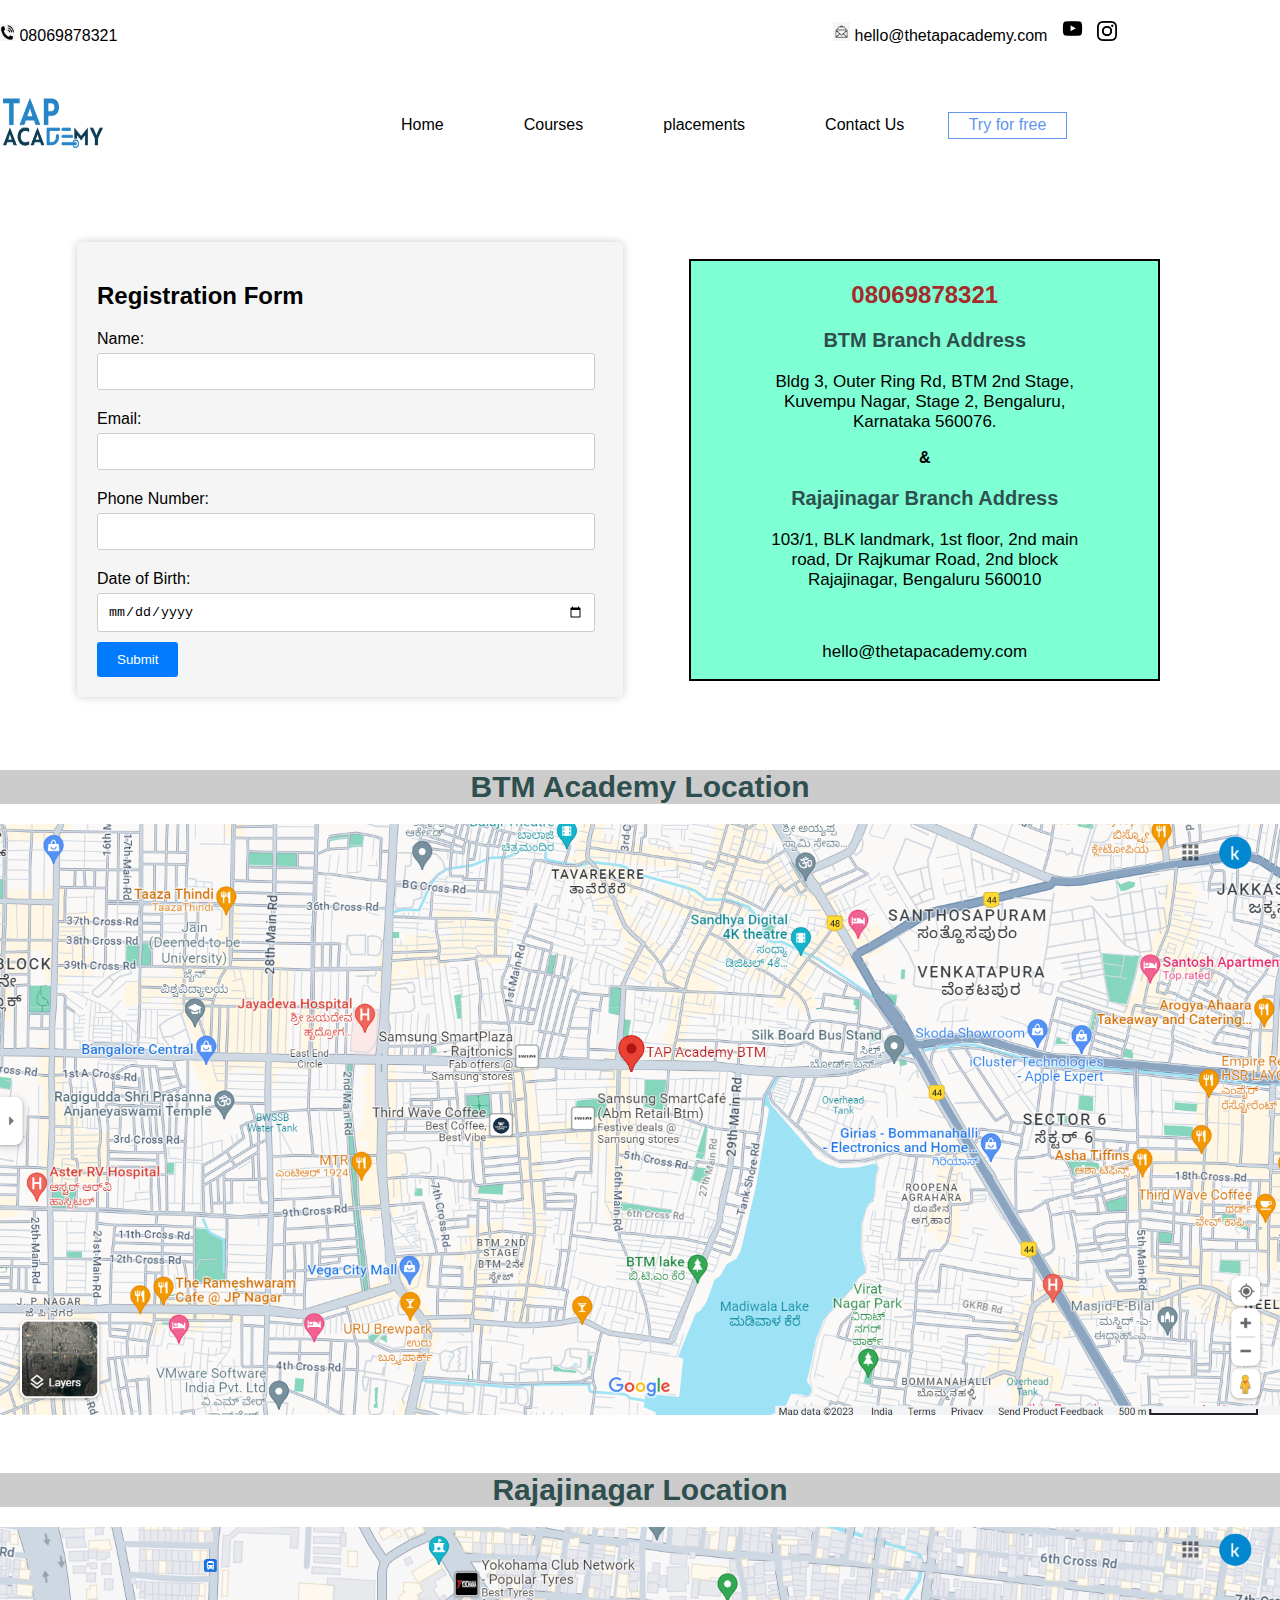
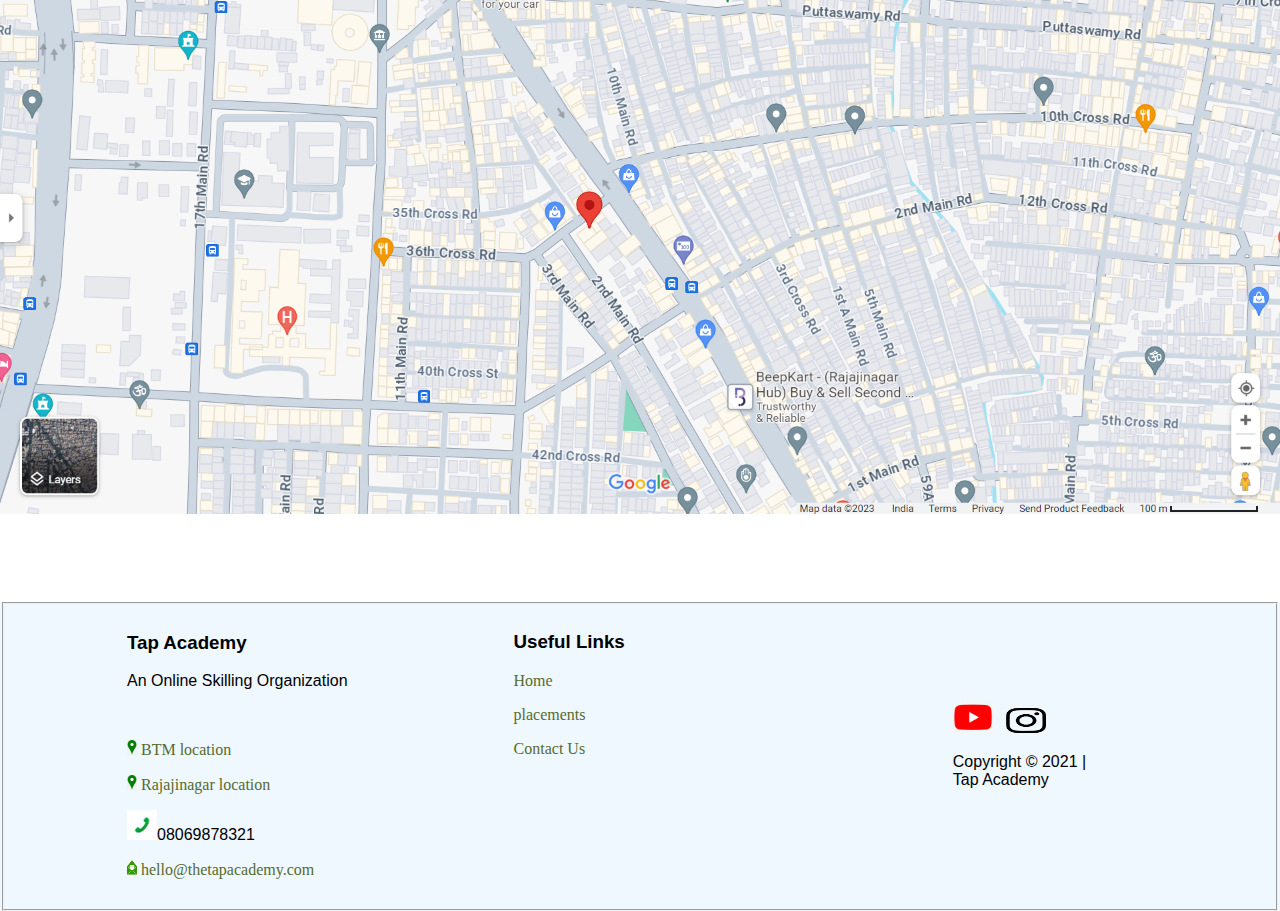
<file: contact.html>
<!DOCTYPE html>
<html lang="en">
<head>
    <meta charset="UTF-8">
    <meta name="viewport" content="width=device-width, initial-scale=1.0">
    <title>Contact Us</title>
    <link rel="stylesheet" href="external3.css">
    <link rel="icon" href="taplogo.jpeg">

    <style>
        /* Basic CSS styling for the form */
        body {
            font-family: Arial, sans-serif;
        }

        .container {
            max-width: 500%;
            margin: 0 auto;
            margin-left: 20px;
            width: 150%;
            padding: 20px;
            padding-right: 50px;
            background-color: #f5f5f5;
            border-radius: 5px;
            box-shadow: 0 0 10px rgba(0, 0, 0, 0.2);
        }

        label {
            display: block;
            margin-top: 10px;
        }

        input[type="text"],
        input[type="email"],
        input[type="tel"],
        input[type="date"] {
            width: 100%;
            padding: 10px;
            margin-top: 5px;
            margin-bottom: 10px;
            border: 1px solid #ccc;
            border-radius: 3px;
        }

        input[type="submit"] {
            background-color: #007BFF;
            color: #fff;
            padding: 10px 20px;
            border: none;
            border-radius: 3px;
            cursor: pointer;
        }

        input[type="submit"]:hover {
            background-color: #0056b3;
        }
    </style>
</head>
<body>
    <header>
        <p id="one"> <img src="phonelogo.jpg" alt="call:" height="17px" width="15px"> </img>
            08069878321
            &nbsp; &nbsp; &nbsp; &nbsp; &nbsp; &nbsp; &nbsp; &nbsp; &nbsp; &nbsp; &nbsp; &nbsp; &nbsp; &nbsp;
            &nbsp; &nbsp; &nbsp; &nbsp; &nbsp; &nbsp; &nbsp; &nbsp; &nbsp; &nbsp; &nbsp; &nbsp; &nbsp; &nbsp;
            &nbsp; &nbsp; &nbsp; &nbsp; &nbsp; &nbsp; &nbsp; &nbsp; &nbsp; &nbsp; &nbsp; &nbsp; &nbsp; &nbsp;
            &nbsp; &nbsp; &nbsp; &nbsp; &nbsp; &nbsp; &nbsp; &nbsp; &nbsp; &nbsp; &nbsp; &nbsp; &nbsp; &nbsp;
            &nbsp; &nbsp; &nbsp; &nbsp; &nbsp; &nbsp; &nbsp; &nbsp; &nbsp; &nbsp; &nbsp; &nbsp; &nbsp; &nbsp;
            &nbsp; &nbsp; &nbsp; &nbsp; &nbsp; &nbsp; &nbsp; &nbsp; &nbsp; &nbsp;
             <img src="mailicon.webp" alt="email:" height="19px" width="17px"></img>
             hello@thetapacademy.com &nbsp;
             <a href="https://www.youtube.com/@TAPACADEMY" target="_blank">
                <img src="ytlogoicon.png" alt="" height="25px" width="23px"></img></a> &nbsp;
                <a href="https://www.instagram.com/tapacademy.online/?utm_source=ig_web_button_share_sheet&igshid=ZDNlZDc0MzIxNw==" target="_blank">
                    <img src="logo-instagram.png" alt="" height="20px" width="20px"></img></a>
        
        </p>
    </header>
    <p>&nbsp;</p>
    <table>
        <tr>
            <td> <img src="the-tap-academy-logo-01.png" alt="" height="50px" width="100px">
            </td>
            <td width="250"></td>

            <td>
                <nav class="dropdownmenu">
        
       
            <ul>
                <li><a href="index.html">Home</a></li>
                <li><a href="#">Courses</a>
                    <ul id="submenu">
                                                  
                        <li><a href="fullstack.html">Full Stack Development</a></li>                                
                        <li><a href="dsa.html">Data Structures and Algorithms</a></li>
                    </ul>
                </li>        
                    <li><a href="placements.html">placements</a></li>
                    <li><a href="contact.html">Contact Us</a></li>
            </ul>

    </nav>
    
            </td>
            <td>
                <a style="text-decoration: none;
                height: 0.1%;
                width: 70px;
                font-family:'Franklin Gothic Medium', 'Arial Narrow', Arial, sans-serif;
                " 
                id="two" href="registration.html">&nbsp;Try for free&nbsp;</a>
            </td>
        </tr>

    </table>
    <p>&nbsp;</p>
    <p>&nbsp;</p>
    <table>
        <tr>
            <td width="50"></td>
            <td>
                 <div class="container" >
        <h2>Registration Form</h2>
        <form action="#" method="post">
            <label for="name">Name:</label>
            <input type="text" id="name" name="name" required>

            <label for="email">Email:</label>
            <input type="email" id="email" name="email" required>

            <label for="phone">Phone Number:</label>
            <input type="tel" id="phone" name="phone" required>

            <label for="dob">Date of Birth:</label>
            <input type="date" id="dob" name="dob" required>

            <input type="submit" value="Submit">
        </form>
    </div>
    <p>&nbsp;</p>
            </td>
            <td>
                <div style="border: 2px solid ; width: 150%; text-align: center;margin-left: 100%; background-color: aquamarine;">
        <h2 style="font-family: 'Lucida Sans', 'Lucida Sans Regular', 'Lucida Grande', 'Lucida Sans Unicode', Geneva, Verdana, sans-serif;
        color:brown;">
            <b> 08069878321</b>
            </h2>
             <h3 style="font-family: Arial, Helvetica, sans-serif;
             color: darkslategray; font-size: 20px;">
            <b>BTM Branch Address</b>
            </h3>
            <p class="one">
                Bldg 3, Outer Ring Rd, BTM 2nd Stage, <br> Kuvempu Nagar, Stage 2, Bengaluru, <br> Karnataka 560076.                
            </p>
            <p > <b>&</b></p>
            <h3 style="font-family: Arial, Helvetica, sans-serif;
            color: darkslategray; font-size: 20px;"><b>Rajajinagar Branch Address</b></h3>
            <p class="one">103/1, BLK landmark, 1st floor, 2nd main <br> road, Dr Rajkumar Road, 2nd block <br> Rajajinagar, Bengaluru 560010</p>
            <p>&nbsp;</p>
            <p class="one">hello@thetapacademy.com</p>
                    

    </div>
    <p>&nbsp;</p>
            </td>
        </tr>
    </table>
   
    
    <div> 
        <h1 style="font-family: Arial, Helvetica, sans-serif;
        color: darkslategray; font-size: 30px;text-align: center ;background-color: #ccc;">BTM Academy Location</h1>
        <p>
            <a href="https://maps.app.goo.gl/3NQNSCd9TTunp6Uf8" target="_blank">
                <img src="2023-10-24.png" alt="Location" height="50%" width="100%"></a>
        </p>
        <p>&nbsp;</p>
       <h1 style="font-family: Arial, Helvetica, sans-serif;
        color: darkslategray; font-size: 30px; text-align: center; background-color: #ccc;">Rajajinagar Location</h1>
        <p>
            <a href="https://maps.app.goo.gl/HsqwvgzCGcMjZY477" target="_blank">
                <img src="2023-10-24 (1).png" alt="Location" height="50%" width="100%"></a>
        </p>
        
    </div>
    <p>&nbsp;</p>
<p>&nbsp;</p>
<footer>
    <fieldset>
        <table>
            <tr>
                <td width="50px"></td>
                <td width="50px"></td>
                <td>
                    
                    <h3>Tap Academy</h3>
                    <p>An Online Skilling Organization </p>
                    <p>&nbsp;
                    </p>
                    
                    <p>
                        <a href="https://maps.app.goo.gl/3NQNSCd9TTunp6Uf8" target="_blank">
                            <img src="locationlogo.png" alt="" height="15px" width="10px">&nbsp;BTM location</a>
                    </p>
                    <p>
                        <a href="https://maps.app.goo.gl/HsqwvgzCGcMjZY477" target="_blank">
                            <img src="locationlogo.png" alt="" height="15px" width="10px">&nbsp;Rajajinagar location</a>
                    </p>
                    <p>
                        
                        <img src="phone_logo.avif" alt="" height="30px" width="30px">08069878321
                    </p>
                    <p>
                        <a href="https://www.gmail.com/" target="_blank">
                            <img src="maillogo.png" alt="" height="15px" width="10px">&nbsp;hello@thetapacademy.com </a>
                    </p>
                    
                </td>
                <td width="50px"></td>
                <td width="50px"></td>
                <td width="50px"></td>
                <td>
            
                        <h3>Useful Links</h3>
                    
                    <p>
                        <a href="index.html">Home</a>
                    </p>
                    <p>
                        <a href="placements.html">placements</a>
                    </p>
                    <p>
                        <a href="contact.html">Contact Us</a>
                    </p>
                    <p>
                        &nbsp;
                    </p>
                    <p>
                        &nbsp;<br>
                        &nbsp;
                        &nbsp;<br>
                        &nbsp; &nbsp;<br>
                        &nbsp;
                    </p>
                </td>
                <td width="50px"></td>
                <td width="50px"></td>
                <td width="50px"></td>
                <td width="50px"></td>
                <td width="50px"></td>
                <td width="50px"></td>
                <td>
                    <a href="https://www.youtube.com/@TAPACADEMY" target="_blank"><img src="ytlogo.png" alt="" height="30px" width="40px"></a>&nbsp;&nbsp;
                    <a href="https://www.instagram.com/tapacademy.online/?utm_source=ig_web_button_share_sheet&igshid=ZDNlZDc0MzIxNw==" target="_blank" target="_blank"><img src="instalogo.png" alt="" height="25px" width="40px"></a>
                    <p>Copyright © 2021 |<br> Tap Academy</p>
                </td>
                
            </tr>
        </table>
    </fieldset>
</footer>

</body>
</html>
</file>
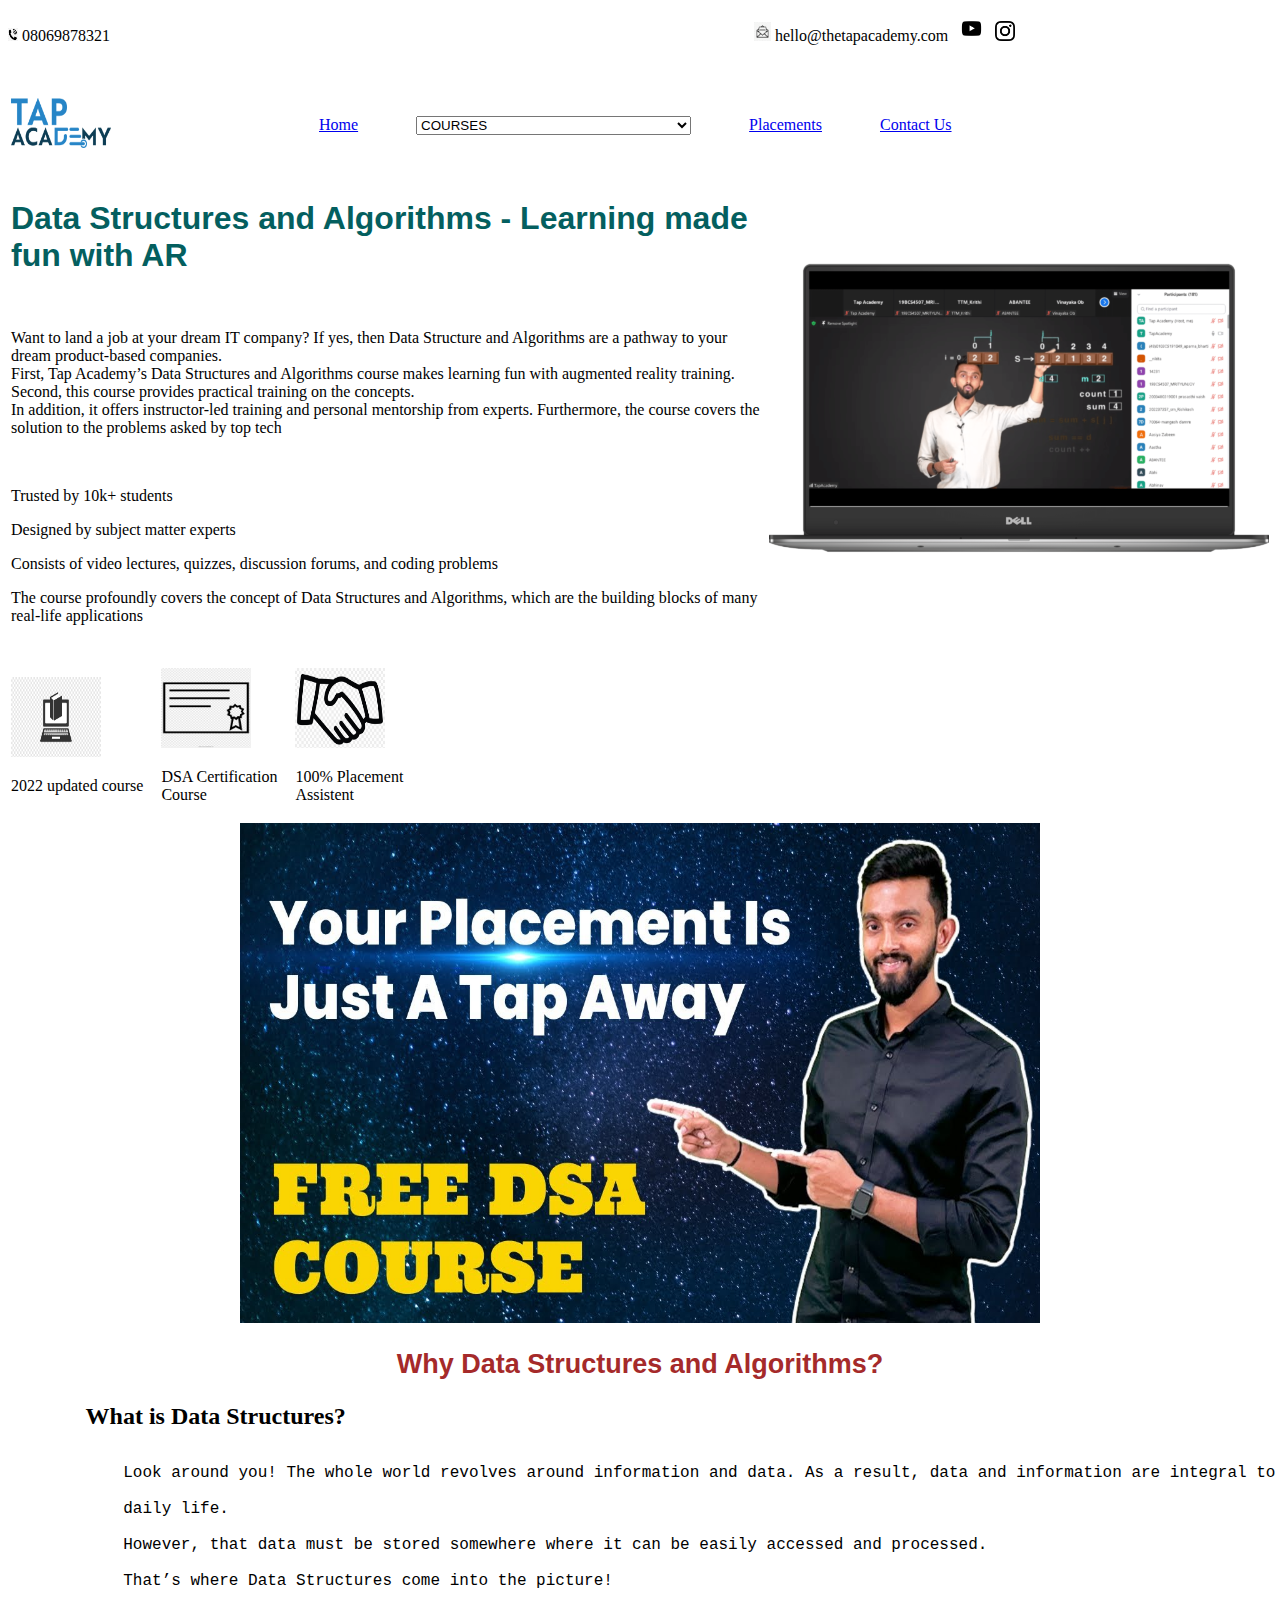
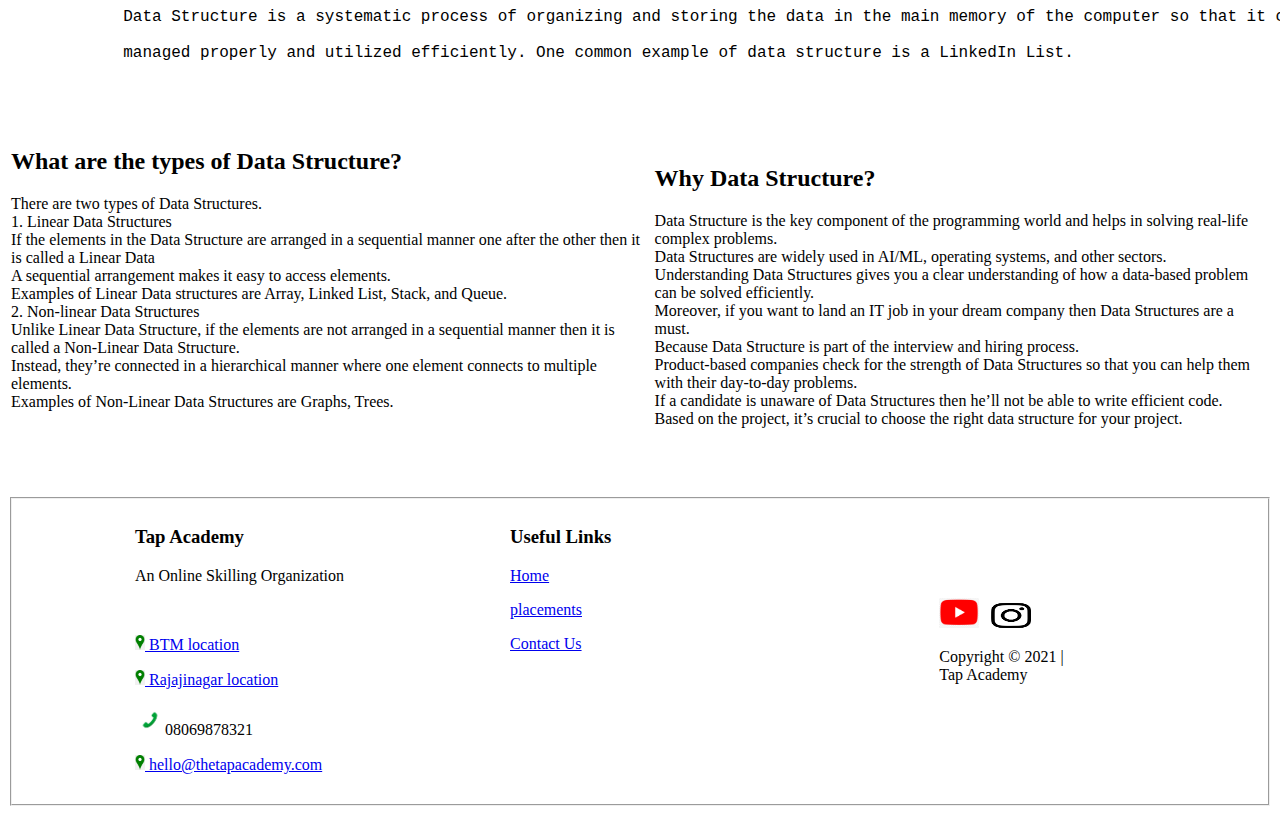
<file: datastructures.html>
<!DOCTYPE html>
<html lang="en">
<head>
    <meta charset="UTF-8">
    <meta name="viewport" content="width=device-width, initial-scale=1.0">
    <title>Data Structures and Algorithms</title>
    <link rel="icon" href="taplogo.jpeg">
</head>
<body>
    <font face="cursive" size="3px">

    
        <p> 
            <img src="phonelogo.jpg" alt="call:" height="13px" width="10px"> </img>
            08069878321
            &nbsp; &nbsp; &nbsp; &nbsp; &nbsp; &nbsp; &nbsp; &nbsp; &nbsp; &nbsp; &nbsp; &nbsp; &nbsp; &nbsp;
            &nbsp; &nbsp; &nbsp; &nbsp; &nbsp; &nbsp; &nbsp; &nbsp; &nbsp; &nbsp; &nbsp; &nbsp; &nbsp; &nbsp;
            &nbsp; &nbsp; &nbsp; &nbsp; &nbsp; &nbsp; &nbsp; &nbsp; &nbsp; &nbsp; &nbsp; &nbsp; &nbsp; &nbsp;
            &nbsp; &nbsp; &nbsp; &nbsp; &nbsp; &nbsp; &nbsp; &nbsp; &nbsp; &nbsp; &nbsp; &nbsp; &nbsp; &nbsp;
            &nbsp; &nbsp; &nbsp; &nbsp; &nbsp; &nbsp; &nbsp; &nbsp; &nbsp; &nbsp; &nbsp; &nbsp; &nbsp; &nbsp;
            &nbsp; &nbsp; &nbsp; &nbsp; &nbsp; &nbsp; &nbsp; &nbsp; &nbsp; &nbsp;
             <img src="mailicon.webp" alt="email:" height="19px" width="17px"></img>
             hello@thetapacademy.com &nbsp;
             <a href="https://www.youtube.com/@TAPACADEMY" target="_blank">
                <img src="ytlogoicon.png" alt="" height="25px" width="23px"></img></a> &nbsp;
                <a href="https://www.instagram.com/tapacademy.online/?utm_source=ig_web_button_share_sheet&igshid=ZDNlZDc0MzIxNw==" target="_blank">
                    <img src="logo-instagram.png" alt="" height="20px" width="20px"></img></a>
        </p>
    </font>
    <font face="cursive" size="3px">
    <p>

                &nbsp; &nbsp; &nbsp; &nbsp; &nbsp; &nbsp; &nbsp; &nbsp; &nbsp; &nbsp; &nbsp; &nbsp; &nbsp; &nbsp;
             &nbsp; &nbsp; &nbsp; &nbsp; &nbsp; &nbsp; &nbsp; &nbsp; &nbsp; &nbsp;
            &nbsp; &nbsp; &nbsp; &nbsp; &nbsp; &nbsp; &nbsp; &nbsp; &nbsp; &nbsp; &nbsp; &nbsp; &nbsp; &nbsp;
           
                <table>
                    <tr>
                        <td><img src="the-tap-academy-logo-01.png" alt="tapa cademy" height="50px" width="100px"></td>
                        <td width="200"> </td>
    
                        <td><a href="index.html">Home</a></td>
                        <td width="50"></td> 
                        <td>
                            <select id="menu" onchange="window.location.href = this.value;">
                                <option value="#">COURSES</option>
                                <option value="fullstack.html">FULL STACK WEB DEVELOPMENT</option>
                                <option value="datastructures.html">DATA STRUCTURES AND ALGORITHMS</option>
                                
                            </select>
                        </td>
                        <td width="50"></td> 
                        
                        <td><a href="placements.html">Placements</a></td>
                        <td width="50"></td>
                        <td><a href="contact.html">Contact Us</a></td>
                        <td width="50"></td>
    
                        
                </table>

            </center>
    </font>
   
    <table>
        <tr>
            <td>
                 <font face="sans-serif" size="3px" color="#045F5F">
               <h1>
                    
                Data Structures and Algorithms - Learning made fun with AR
               </h1>
               <p>&nbsp;</p>
               </font>
               <font face="cursive" size="3px">
               <p>
                Want to land a job at your dream IT company? If yes, then Data Structure and Algorithms are a pathway to your dream product-based companies. <br>

First, Tap Academy’s Data Structures and Algorithms course makes learning fun with augmented reality training. Second, this course provides practical training on the concepts. <br>

In addition, it offers instructor-led training and personal mentorship from experts. Furthermore, the course covers the solution to the problems asked by top tech <br>
<p>&nbsp;</p>
<p>Trusted by 10k+ students </p>
<p>Designed by subject matter experts</p>
<p>Consists of video lectures, quizzes, discussion forums, and coding problems</p>
<p>The course profoundly covers the concept of Data Structures and Algorithms, which are the building blocks of many real-life applications</p>
               </p> 
                </font>

            </td>
            <td>
                <img src="dsaimg.png" alt="">
            </td>
           
        </tr>
    </table>
    <table>
        <tr>
            
            
            <td>
                <img src="offlineandonlinecourselogo.png" alt="" height="80px" width="90px">
                        <p>2022 updated course</p>
                        
            </td>
            <td width="10px"></td>
            <td>
                <img src="certificationlogo.png" alt="" height="80px" width="90px">
                <p>DSA Certification <br>Course</p>
            </td>
            <td width="10px"></td>
            <td>
                <img src="placementlogo3.png" alt="" height="80px" width="90px">
                <p>100% Placement <br>Assistent</p>
            </td>
            <td width="200px"></td>
            
        </tr>
       
    </table> 
        <center>
            <img src="dsaimag.jpg" alt=""  height="500px" width="800px">
        </center>
    <center><font face="sans-serif" size="4px" color="brown"><h2>Why Data Structures and Algorithms?</h2></font></center>
    <p>
        <font face="" size="5px" >
        <b>
           &nbsp;&nbsp;&nbsp;&nbsp;&nbsp;&nbsp;&nbsp;&nbsp;&nbsp;&nbsp;&nbsp;&nbsp; What is Data Structures?
        </b>
    </font>
    </p>
    <pre>
        <font size="4px">
            Look around you! The whole world revolves around information and data. As a result, data and information are integral to  <br>
            daily life.

            However, that data must be stored somewhere where it can be easily accessed and processed.

            That’s where Data Structures come into the picture! 

            Data Structure is a systematic process of organizing and storing the data in the main memory of the computer so that it can be <br>
            managed properly and utilized efficiently. One common example of data structure is a LinkedIn List. 
        </font>
    </pre>
    <table>
        <tr>
                <td>
                    <font face="cursive" size="3px">
                    <h2>What are the types of Data Structure?</h2>
                    <p>
There are two types of Data Structures. <br>

1. Linear Data Structures <br>

If the elements in the Data Structure are arranged in a sequential manner one after the other then it is called a Linear Data <br>

A sequential arrangement makes it easy to access elements. <br>

Examples of Linear Data structures are Array, Linked List, Stack, and Queue. <br>

 2. Non-linear Data Structures <br>

Unlike Linear Data Structure, if the elements are not arranged in a sequential manner then it is called a Non-Linear Data Structure. <br>

Instead, they’re connected in a hierarchical manner where one element connects to multiple elements. <br>

Examples of Non-Linear Data Structures are Graphs, Trees. 

                    </p>
                    

                </td>
            </font>
            <td>
                <font face="cursive" size="3px">
                    <p>&nbsp;
                    </p>
                    
                    <h2>Why Data Structure?</h2>
                    <p>
Data Structure is the key component of the programming world and helps in solving real-life complex problems. <br>

Data Structures are widely used in AI/ML, operating systems, and other sectors. <br>

Understanding Data Structures gives you a clear understanding of how a data-based problem can be solved efficiently. <br>

Moreover, if you want to land an IT job in your dream company then Data Structures are a must. <br>

Because Data Structure is part of the interview and hiring process. <br>

Product-based companies check for the strength of Data Structures so that you can help them with their day-to-day problems. <br>

If a candidate is unaware of Data Structures then he’ll not be able to write efficient code. <br>

Based on the project, it’s crucial to choose the right data structure for your project.
                    </p>
                </font>
                
            </td>
        </tr>
    </table>
    <p>&nbsp;</p>
    <fieldset>
        <table>
            <tr>
                <td width="50px"></td>
                <td width="50px"></td>
                <td>
                    <font>
                    <h3>Tap Academy</h3></font>
                    <p>An Online Skilling Organization </p>
                    <p>&nbsp;
                    </p>
                    
                    <p>
                        <a href="https://maps.app.goo.gl/3NQNSCd9TTunp6Uf8" target="_blank">
                            <img src="locationlogo.png" alt="" height="15px" width="10px">&nbsp;BTM location</a>
                    </p>
                    <p>
                        <a href="https://maps.app.goo.gl/HsqwvgzCGcMjZY477" target="_blank">
                            <img src="locationlogo.png" alt="" height="15px" width="10px">&nbsp;Rajajinagar location</a>
                    </p>
                    <p>
                        
                        <img src="phone_logo.avif" alt="" height="30px" width="30px">08069878321
                    </p>
                    <p>
                        <a href="https://www.gmail.com/" target="_blank">
                            <img src="locationlogo.png" alt="" height="15px" width="10px">&nbsp;hello@thetapacademy.com </a>
                    </p>
                    
                </td>
                <td width="50px"></td>
                <td width="50px"></td>
                <td width="50px"></td>
                <td>
                    <font>
                        <h3>Useful Links</h3>
                    </font>
                    <p>
                        <a href="index.html">Home</a>
                    </p>
                    <p>
                        <a href="placement.html">placements</a>
                    </p>
                    <p>
                        <a href="contact.html">Contact Us</a>
                    </p>
                    <p>
                        &nbsp;
                    </p>
                    <p>
                        &nbsp;<br>
                        &nbsp;
                        &nbsp;<br>
                        &nbsp; &nbsp;<br>
                        &nbsp;
                    </p>
                </td>
                <td width="50px"></td>
                <td width="50px"></td>
                <td width="50px"></td>
                <td width="50px"></td>
                <td width="50px"></td>
                <td width="50px"></td>
                <td>
                    <a href="https://www.youtube.com/@TAPACADEMY" target="_blank"><img src="ytlogo.png" alt="" height="30px" width="40px"></a>&nbsp;&nbsp;
                    <a href="https://www.instagram.com/tapacademy.online/?utm_source=ig_web_button_share_sheet&igshid=ZDNlZDc0MzIxNw==" target="_blank" target="_blank"><img src="instalogo.png" alt="" height="25px" width="40px"></a>
                    <p>Copyright © 2021 |<br> Tap Academy</p>
                </td>
                
            </tr>
        </table>
    </fieldset>
    
    
    
</body>
</html>
</file>
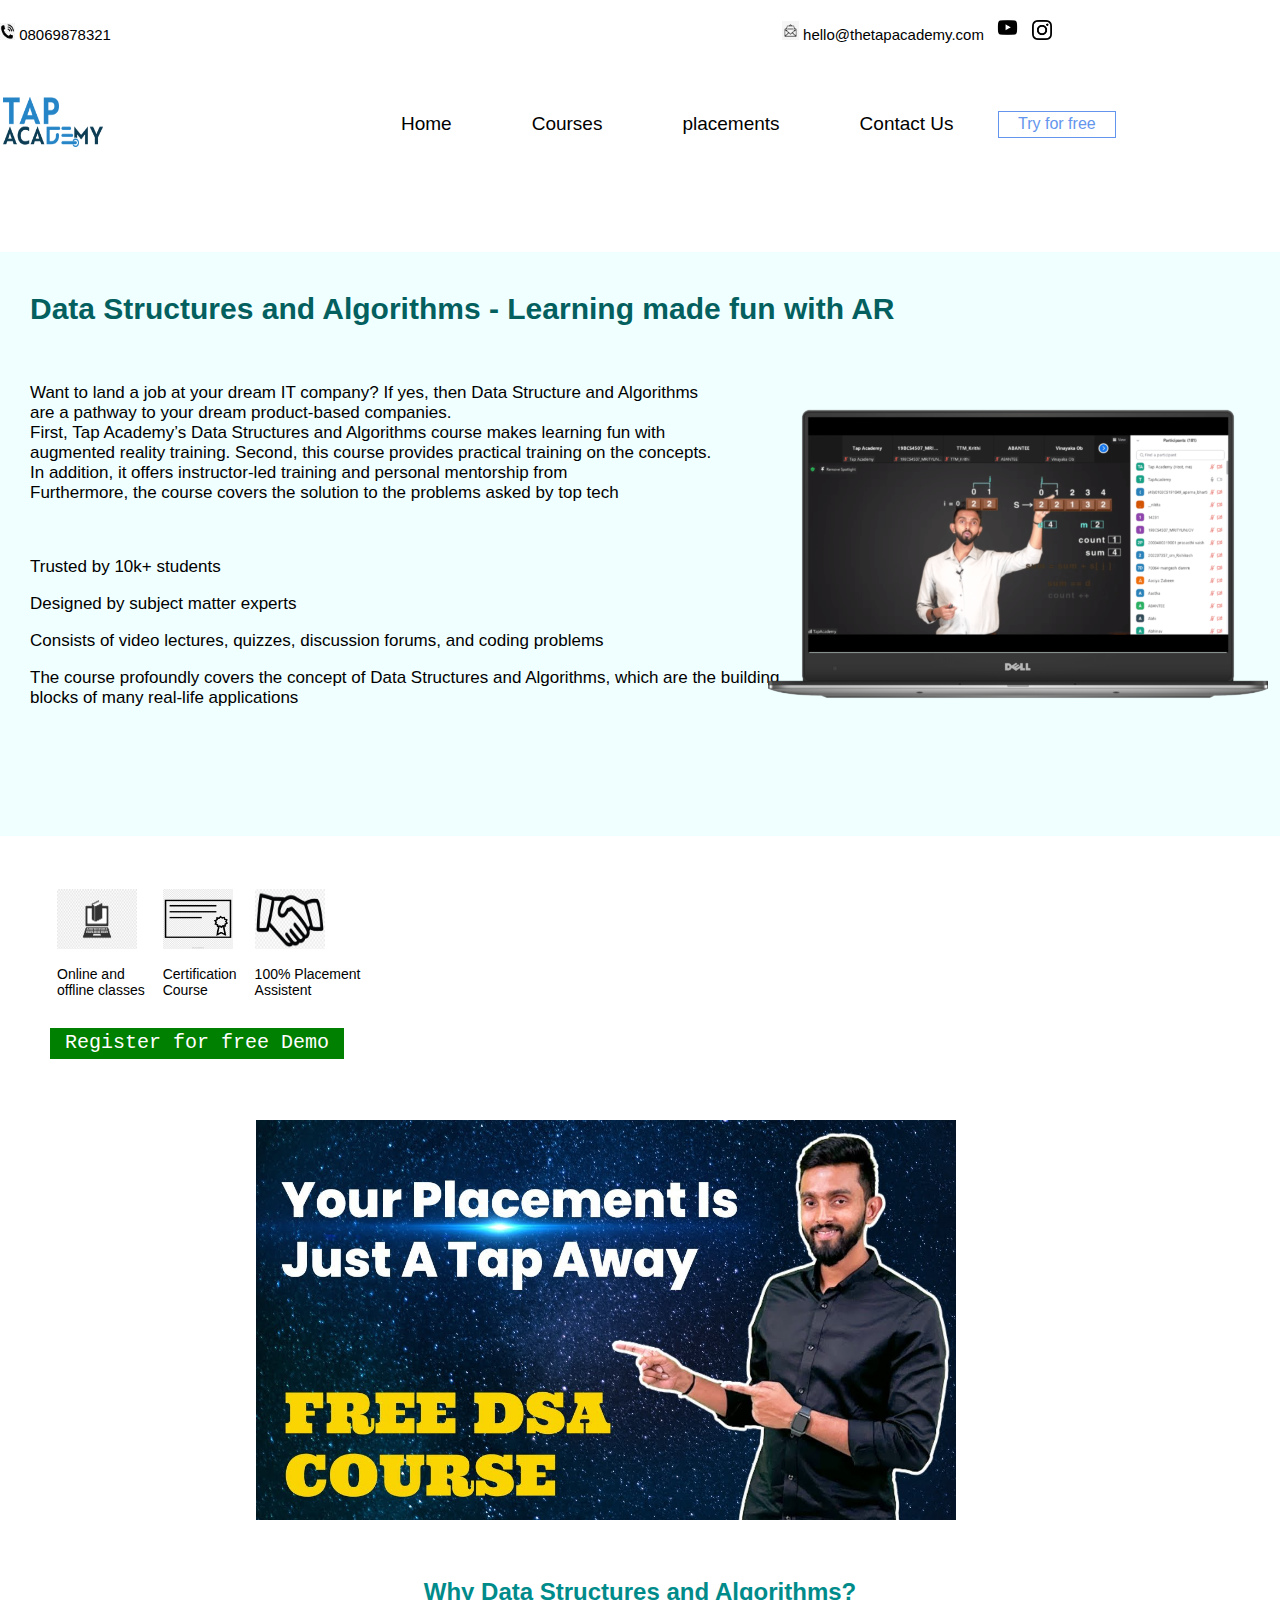
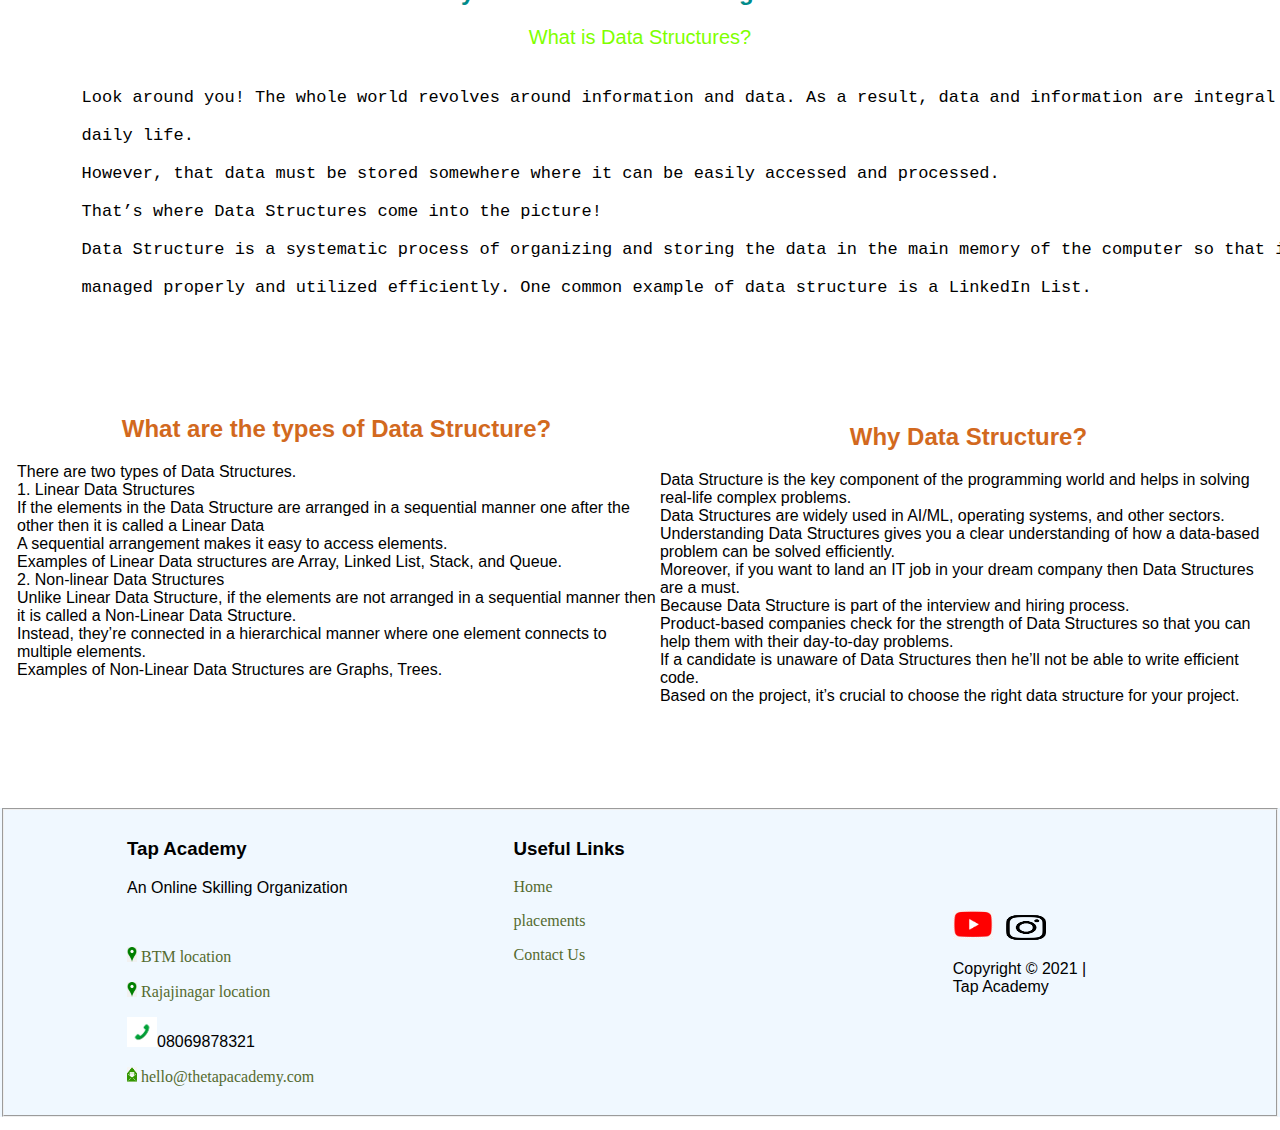
<file: dsa.html>
<!DOCTYPE html>
<html lang="en">
<head>
    <meta charset="UTF-8">
    <meta name="viewport" content="width=device-width, initial-scale=1.0">
    <title>Data structures and algorithms</title>
    <link rel="stylesheet" href="external3.css">
    <link rel="icon" href="taplogo.jpeg">
    <style background:light blue;>
        header{
            font-family: 'Lucida Sans', 'Lucida Sans Regular', 'Lucida Grande', 'Lucida Sans Unicode', Geneva, Verdana, sans-serif;
            font-size: 15px;
        }
        #one{

        }
        
        nav{
            font-family: 'Gill Sans', 'Gill Sans MT', Calibri, 'Trebuchet MS', sans-serif;
            font-size: 19px;
           
        }
       

        
    </style>
</head>
<body>
    <header>
        <p id="one"> <img src="phonelogo.jpg" alt="call:" height="17px" width="15px"> </img>
            08069878321
            &nbsp; &nbsp; &nbsp; &nbsp; &nbsp; &nbsp; &nbsp; &nbsp; &nbsp; &nbsp; &nbsp; &nbsp; &nbsp; &nbsp;
            &nbsp; &nbsp; &nbsp; &nbsp; &nbsp; &nbsp; &nbsp; &nbsp; &nbsp; &nbsp; &nbsp; &nbsp; &nbsp; &nbsp;
            &nbsp; &nbsp; &nbsp; &nbsp; &nbsp; &nbsp; &nbsp; &nbsp; &nbsp; &nbsp; &nbsp; &nbsp; &nbsp; &nbsp;
            &nbsp; &nbsp; &nbsp; &nbsp; &nbsp; &nbsp; &nbsp; &nbsp; &nbsp; &nbsp; &nbsp; &nbsp; &nbsp; &nbsp;
            &nbsp; &nbsp; &nbsp; &nbsp; &nbsp; &nbsp; &nbsp; &nbsp; &nbsp; &nbsp; &nbsp; &nbsp; &nbsp; &nbsp;
            &nbsp; &nbsp; &nbsp; &nbsp; &nbsp; &nbsp; &nbsp; &nbsp; &nbsp; &nbsp;
             <img src="mailicon.webp" alt="email:" height="19px" width="17px"></img>
             hello@thetapacademy.com &nbsp;
             <a href="https://www.youtube.com/@TAPACADEMY" target="_blank">
                <img src="ytlogoicon.png" alt="" height="25px" width="23px"></img></a> &nbsp;
                <a href="https://www.instagram.com/tapacademy.online/?utm_source=ig_web_button_share_sheet&igshid=ZDNlZDc0MzIxNw==" target="_blank">
                    <img src="logo-instagram.png" alt="" height="20px" width="20px"></img></a>
        
        </p>
    </header>
    <p>&nbsp;</p>
    <table>
        <tr>
            <td> <img src="the-tap-academy-logo-01.png" alt="" height="50px" width="100px">
            </td>
            <td width="250"></td>

            <td>
                <nav class="dropdownmenu">
        
       
            <ul>
                <li><a href="index.html">Home</a></li>
                <li><a href="#">Courses</a>
                    <ul id="submenu">
                                                  
                        <li><a href="fullstack.html">Full Stack Development</a></li>                                
                        <li><a href="dsa.html">Data Structures and Algorithms</a></li>
                    </ul>
                </li>        
                    <li><a href="placements.html">placements</a></li>
                    <li><a href="contact.html">Contact Us</a></li>
            </ul>

    </nav>
    
            </td>
            <td>
                <a style="text-decoration: none;
                height: 0.1%;
                width: 70px;
                font-family:'Franklin Gothic Medium', 'Arial Narrow', Arial, sans-serif;
                " 
                id="two" href="registration.html">&nbsp;Try for free&nbsp;</a>
            </td>
        </tr>

    </table>
    <p>&nbsp;</p>
    <p>&nbsp;</p>
    <section>
        <h1 style="font-family:Impact, Haettenschweiler, 'Arial Narrow Bold', sans-serif; color:#045F5F;
        font-size: 30px;"> Data Structures and Algorithms - Learning made fun with AR</h1>
        <p>&nbsp;</p>
        <p class="one">
            Want to land a job at your dream IT company? If yes, then Data Structure and Algorithms <br>are a pathway to your dream product-based companies. <br>

First, Tap Academy’s Data Structures and Algorithms course makes learning fun with <br>augmented reality training. Second, this course provides practical training on the concepts. <br>

In addition, it offers instructor-led training and personal mentorship from <br>Furthermore, the course covers the solution to the problems asked by top tech <br>
<p>&nbsp;</p>
<p class="one">Trusted by 10k+ students </p>
<p class="one">Designed by subject matter experts</p>
<p class="one">Consists of video lectures, quizzes, discussion forums, and coding problems</p>
<p class="one">The course profoundly covers the concept of Data Structures and Algorithms, which are the building<br> blocks of many real-life  applications</p>
           </p> 
           
    </section>
    <p>&nbsp;</p>
    <table style="font-family: 'Lucida Sans', 'Lucida Sans Regular', 'Lucida Grande', 'Lucida Sans Unicode', Geneva, Verdana, sans-serif;
    font-size: 14px;">
        <tr>
            <td width="50"></td>
            
            <td>
                <img src="offlineandonlinecourselogo.png" alt="" height="60px" width="80px">
                        <p>Online and <br> offline classes</p>
                        
            </td>
            <td width="10px"></td>
            <td>
                <img src="certificationlogo.png" alt="" height="60px" width="70px">
                <p>Certification <br>Course</p>
            </td>
            <td width="10px"></td>
            <td>
                <img src="placementlogo3.png" alt="" height="60px" width="70px">
                <p>100% Placement <br>Assistent</p>
            </td>
            <td width="200px"></td>
            
        </tr>
    </table>
    
    <p><a style="background-color:green; color: white; padding-left: 15px;
        padding-top: 3px;
        padding-right: 15px; 
        padding-bottom: 5px;
        margin-left: 50px;
        font-family: 'Courier New', Courier, monospace;
        font-size: 20px;"; href="registration.html">Register for free Demo</a></p><p>&nbsp;</p>
</section>
<aside>
    <img src="dsaimg.png" alt="" height="500px" width="500px">

</aside>
<p>&nbsp;</p>
<img style="margin-top: 52%; margin-left: 20%;" src="dsaimag.jpg" alt=""  height="400px" width="700px">
<p>&nbsp;</p>
<h2 class="two" style="color: darkcyan;">Why Data Structures and Algorithms?</h2>
<p style="font-family: 'Lucida Sans', 'Lucida Sans Regular', 'Lucida Grande', 'Lucida Sans Unicode', Geneva, Verdana, sans-serif;
text-align: center ; font-size: 20px; color: chartreuse;"> What is Data Structures?</p>
<pre style="font-size: 17px;">
    
        Look around you! The whole world revolves around information and data. As a result, data and information are integral to  <br>
        daily life.

        However, that data must be stored somewhere where it can be easily accessed and processed.

        That’s where Data Structures come into the picture! 

        Data Structure is a systematic process of organizing and storing the data in the main memory of the computer so that it can be <br>
        managed properly and utilized efficiently. One common example of data structure is a LinkedIn List. 
    
</pre>
<p>&nbsp;</p>
<table>
    <tr>
        <td width="10"></td>
            <td>
                
                <h2 class="two" style="color: chocolate;" >What are the types of Data Structure?</h2>
                <p class="three">
There are two types of Data Structures. <br>

1. Linear Data Structures <br>

If the elements in the Data Structure are arranged in a sequential manner one after the other then it is called a Linear Data <br>

A sequential arrangement makes it easy to access elements. <br>

Examples of Linear Data structures are Array, Linked List, Stack, and Queue. <br>

2. Non-linear Data Structures <br>

Unlike Linear Data Structure, if the elements are not arranged in a sequential manner then it is called a Non-Linear Data Structure. <br>

Instead, they’re connected in a hierarchical manner where one element connects to multiple elements. <br>

Examples of Non-Linear Data Structures are Graphs, Trees. 

                </p>
                

            </td>
       
        <td>
           
                <p>&nbsp;
                </p>
                
                <h2 class="two" style="color: chocolate;">Why Data Structure?</h2>
                <p class="three">
Data Structure is the key component of the programming world and helps in solving real-life complex problems. <br>

Data Structures are widely used in AI/ML, operating systems, and other sectors. <br>

Understanding Data Structures gives you a clear understanding of how a data-based problem can be solved efficiently. <br>

Moreover, if you want to land an IT job in your dream company then Data Structures are a must. <br>

Because Data Structure is part of the interview and hiring process. <br>

Product-based companies check for the strength of Data Structures so that you can help them with their day-to-day problems. <br>

If a candidate is unaware of Data Structures then he’ll not be able to write efficient code. <br>

Based on the project, it’s crucial to choose the right data structure for your project.
                </p>
            
            
        </td>
    </tr>
</table>
<p>&nbsp;</p>
<p>&nbsp;</p>
<footer>
    <fieldset>
        <table>
            <tr>
                <td width="50px"></td>
                <td width="50px"></td>
                <td>
                    
                    <h3>Tap Academy</h3>
                    <p>An Online Skilling Organization </p>
                    <p>&nbsp;
                    </p>
                    
                    <p>
                        <a href="https://maps.app.goo.gl/3NQNSCd9TTunp6Uf8" target="_blank">
                            <img src="locationlogo.png" alt="" height="15px" width="10px">&nbsp;BTM location</a>
                    </p>
                    <p>
                        <a href="https://maps.app.goo.gl/HsqwvgzCGcMjZY477" target="_blank">
                            <img src="locationlogo.png" alt="" height="15px" width="10px">&nbsp;Rajajinagar location</a>
                    </p>
                    <p>
                        
                        <img src="phone_logo.avif" alt="" height="30px" width="30px">08069878321
                    </p>
                    <p>
                        <a href="https://www.gmail.com/" target="_blank">
                            <img src="maillogo.png" alt="" height="15px" width="10px">&nbsp;hello@thetapacademy.com </a>
                    </p>
                    
                </td>
                <td width="50px"></td>
                <td width="50px"></td>
                <td width="50px"></td>
                <td>
            
                        <h3>Useful Links</h3>
                    
                    <p>
                        <a href="index.html">Home</a>
                    </p>
                    <p>
                        <a href="placements.html">placements</a>
                    </p>
                    <p>
                        <a href="contact.html">Contact Us</a>
                    </p>
                    <p>
                        &nbsp;
                    </p>
                    <p>
                        &nbsp;<br>
                        &nbsp;
                        &nbsp;<br>
                        &nbsp; &nbsp;<br>
                        &nbsp;
                    </p>
                </td>
                <td width="50px"></td>
                <td width="50px"></td>
                <td width="50px"></td>
                <td width="50px"></td>
                <td width="50px"></td>
                <td width="50px"></td>
                <td>
                    <a href="https://www.youtube.com/@TAPACADEMY" target="_blank"><img src="ytlogo.png" alt="" height="30px" width="40px"></a>&nbsp;&nbsp;
                    <a href="https://www.instagram.com/tapacademy.online/?utm_source=ig_web_button_share_sheet&igshid=ZDNlZDc0MzIxNw==" target="_blank" target="_blank"><img src="instalogo.png" alt="" height="25px" width="40px"></a>
                    <p>Copyright © 2021 |<br> Tap Academy</p>
                </td>
                
            </tr>
        </table>
    </fieldset>
</footer>



   
</body>
</html>
</file>
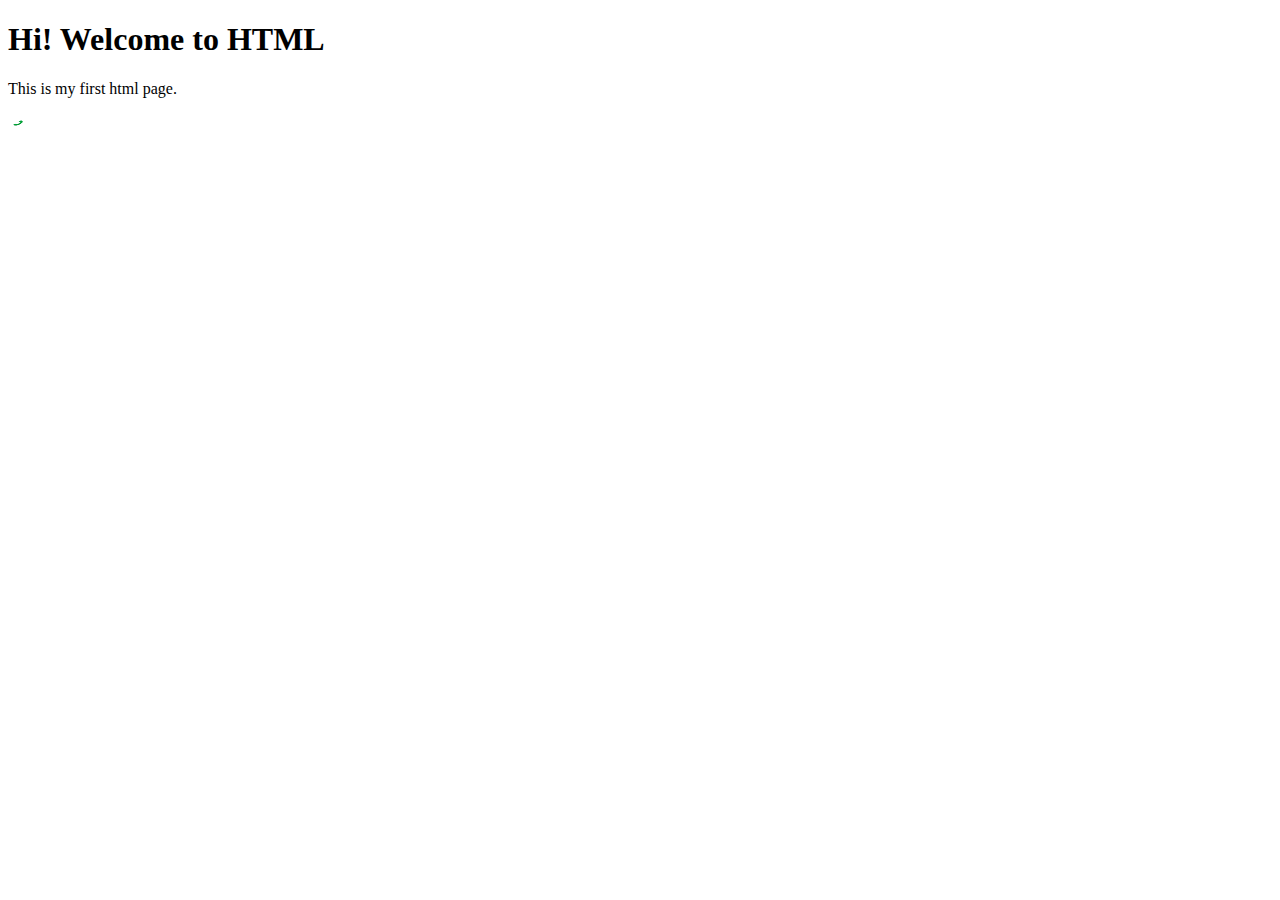
<file: first_page.html>
<!DOCTYPE html>
<html lang="en">
<head>
   
    <title>First_page</title>
</head>
<body>
    <h1>Hi! Welcome to HTML</h1>
    <p>This is my first html page.</p>
    <img src="phone_logo.avif" height="10px" width="20px" alt="logo">
</body>
</html>
</file>
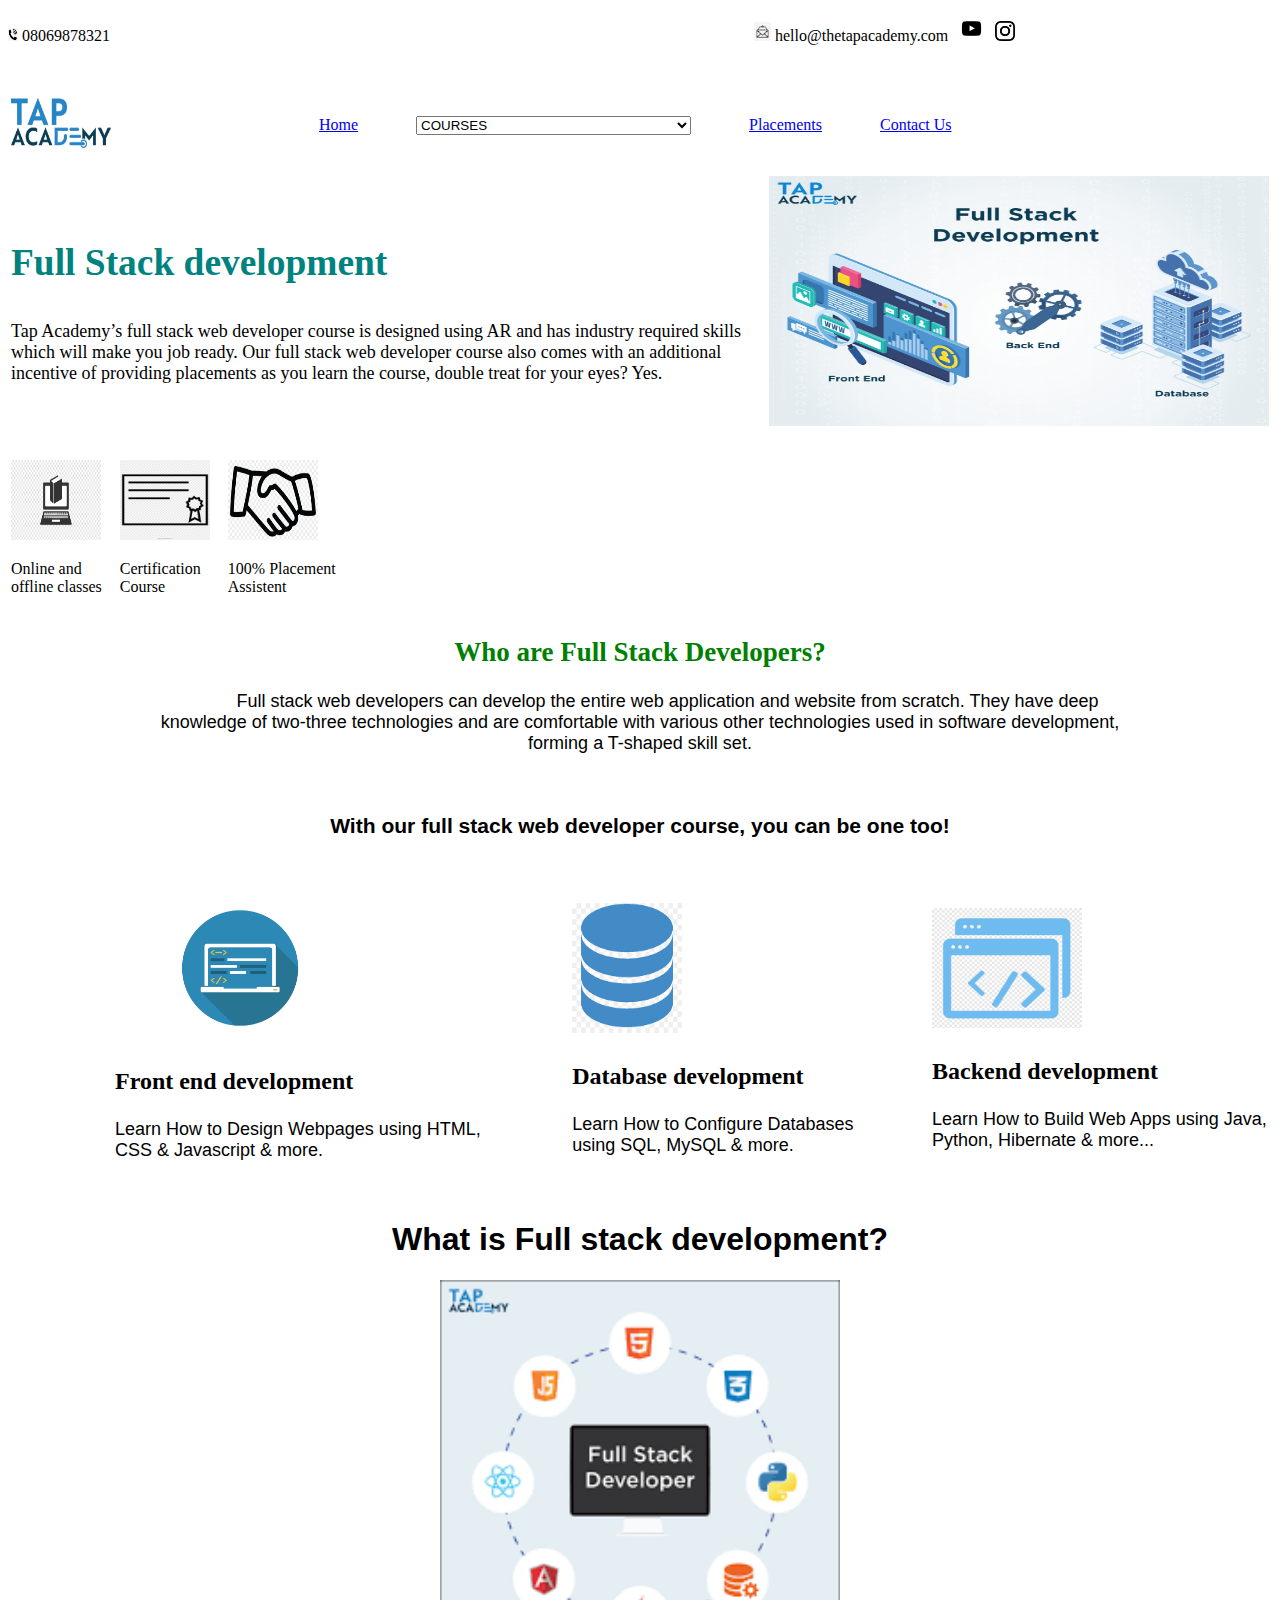
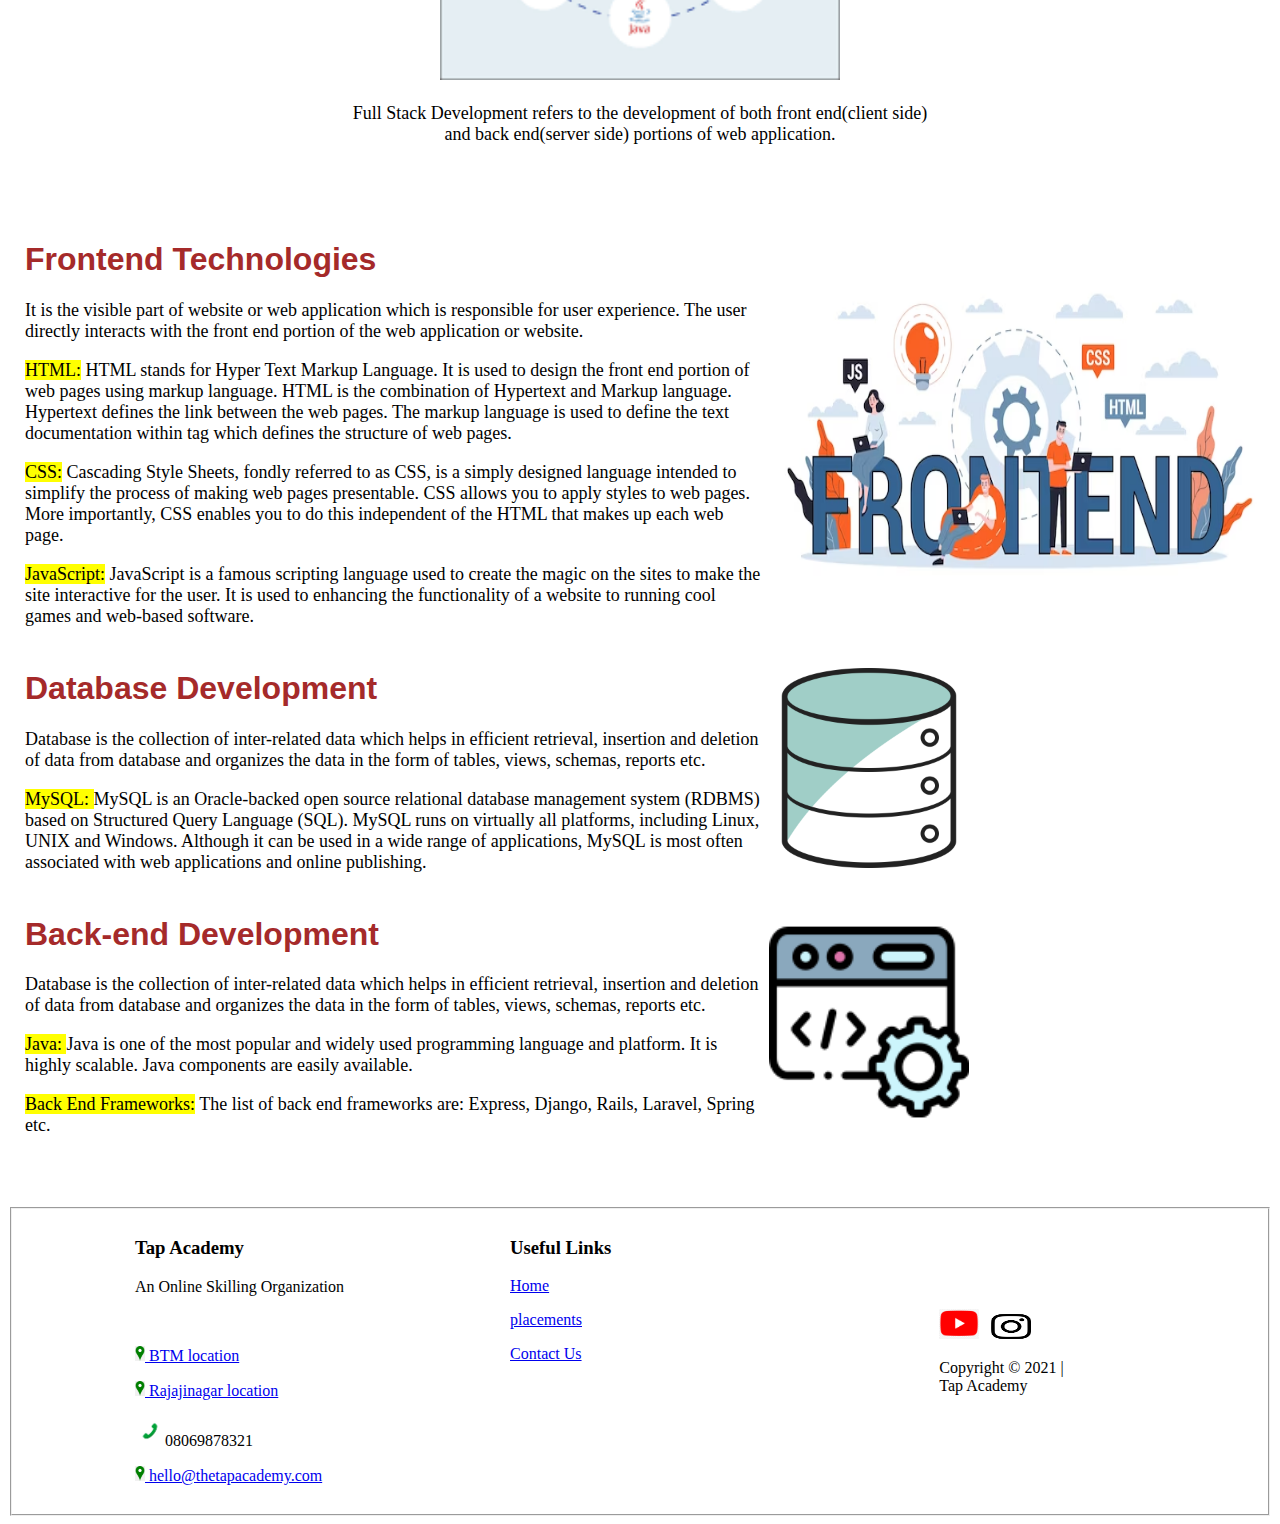
<file: fullstack.html>
<!DOCTYPE html>
<html lang="en">
<head>
    <meta charset="UTF-8">
    <meta name="viewport" content="width=device-width, initial-scale=1.0">
    <title>fullstack</title>
    <link rel="icon" href="taplogo.jpeg">
</head>
<body>
    <font face="cursive" size="3px">

    
        <p> 
            <img src="phonelogo.jpg" alt="call:" height="13px" width="10px"> </img>
            08069878321
            &nbsp; &nbsp; &nbsp; &nbsp; &nbsp; &nbsp; &nbsp; &nbsp; &nbsp; &nbsp; &nbsp; &nbsp; &nbsp; &nbsp;
            &nbsp; &nbsp; &nbsp; &nbsp; &nbsp; &nbsp; &nbsp; &nbsp; &nbsp; &nbsp; &nbsp; &nbsp; &nbsp; &nbsp;
            &nbsp; &nbsp; &nbsp; &nbsp; &nbsp; &nbsp; &nbsp; &nbsp; &nbsp; &nbsp; &nbsp; &nbsp; &nbsp; &nbsp;
            &nbsp; &nbsp; &nbsp; &nbsp; &nbsp; &nbsp; &nbsp; &nbsp; &nbsp; &nbsp; &nbsp; &nbsp; &nbsp; &nbsp;
            &nbsp; &nbsp; &nbsp; &nbsp; &nbsp; &nbsp; &nbsp; &nbsp; &nbsp; &nbsp; &nbsp; &nbsp; &nbsp; &nbsp;
            &nbsp; &nbsp; &nbsp; &nbsp; &nbsp; &nbsp; &nbsp; &nbsp; &nbsp; &nbsp;
             <img src="mailicon.webp" alt="email:" height="19px" width="17px"></img>
             hello@thetapacademy.com &nbsp;
             <a href="https://www.youtube.com/@TAPACADEMY" target="_blank">
                <img src="ytlogoicon.png" alt="" height="25px" width="23px"></img></a> &nbsp;
                <a href="https://www.instagram.com/tapacademy.online/?utm_source=ig_web_button_share_sheet&igshid=ZDNlZDc0MzIxNw==" target="_blank">
                    <img src="logo-instagram.png" alt="" height="20px" width="20px"></img></a>
        </p>
    </font>
    <font face="cursive" size="3px">
    <p>
    
    
           
            
        
                &nbsp; &nbsp; &nbsp; &nbsp; &nbsp; &nbsp; &nbsp; &nbsp; &nbsp; &nbsp; &nbsp; &nbsp; &nbsp; &nbsp;
             &nbsp; &nbsp; &nbsp; &nbsp; &nbsp; &nbsp; &nbsp; &nbsp; &nbsp; &nbsp;
            &nbsp; &nbsp; &nbsp; &nbsp; &nbsp; &nbsp; &nbsp; &nbsp; &nbsp; &nbsp; &nbsp; &nbsp; &nbsp; &nbsp;
           
                <table>
                    <tr>
                        <td><img src="the-tap-academy-logo-01.png" alt="tapa cademy" height="50px" width="100px"></td>
                        <td width="200"> </td>
    
                        <td><a href="index.html">Home</a></td>
                        <td width="50"></td> 
                        <td>
                            <select id="menu" onchange="window.location.href = this.value;">
                                <option value="#">COURSES</option>
                                <option value="fullstack.html">FULL STACK WEB DEVELOPMENT</option>
                                <option value="datastructures.html">DATA STRUCTURES AND ALGORITHMS</option>
                                
                            </select>
                        </td>
                        <td width="50"></td> 
                        
                        <td><a href="placements.html">Placements</a></td>
                        <td width="50"></td>
                        <td><a href="contact.html">Contact Us</a></td>
                        <td width="50"></td>
    
                        
                </table>

            </center>
    </font>
    <br>
    <table>
        <tr>
            
           
            <td>
                <font face="cursive" size="6px" color="#00827F">
                    <h3>
                        Full Stack development 
                    </h3>
                </font>
                <font face="cursive" size="4px">
                        <p>
                            Tap Academy’s full stack web developer course is designed using AR and has industry required
                             skills which will make you job ready. Our full stack web developer 
                            course also comes with an additional incentive of providing
                             placements as you learn the course, double treat for your eyes? Yes.
                        </p>
                    </font>
                        
                
            </td>
            <td width="15px"></td>
            <td>
                <img src="full-stack-web-developmentimg.jpeg" alt="" height="250px" width="500px">
            </td>
            
           
        
        </tr>
        <tr>
            <td height="20px"></td>
        </tr>
        
    </table>
    <table>
        <tr>
            
            
            <td>
                <img src="offlineandonlinecourselogo.png" alt="" height="80px" width="90px">
                        <p>Online and <br> offline classes</p>
                        
            </td>
            <td width="10px"></td>
            <td>
                <img src="certificationlogo.png" alt="" height="80px" width="90px">
                <p>Certification <br>Course</p>
            </td>
            <td width="10px"></td>
            <td>
                <img src="placementlogo3.png" alt="" height="80px" width="90px">
                <p>100% Placement <br>Assistent</p>
            </td>
            <td width="200px"></td>
            
        </tr>
    </table>
    <center>
        <font face="" size="4px" color="Green">
            <h2>
                Who are Full Stack Developers?
            </h2>
        </font>
        <font face="sans-serif" size="4px">
            <p>
                &nbsp;&nbsp;&nbsp;&nbsp;&nbsp;&nbsp;&nbsp;&nbsp;&nbsp;&nbsp;
                 Full stack web developers can develop the entire web application 
                and website from scratch. They have deep <br> knowledge of  two-three technologies and 
                are comfortable with various other technologies used in software development, <br>forming a T-shaped skill set.
            </p>
            <br>
            <h3>With our full stack web developer course, you can be one too!</h3>
        </font>
    </center>
    <br>
    <br>
    
    <table>
        <tr>
            <td width="100px"></td>
            <td>
                <img src="frontend1.jpg" alt="" height="140px" width="250px">
                <font size="5px">
                    <p>
                        <b>Front end development</b>
                    </p>

                </font>
                <font face="sans-serif" size="4px">
                    <p>
                        Learn How to Design Webpages using HTML, CSS & Javascript & more.
                    </p>
                </font>
                
               
            </td>
            <td width="50px"></td>
            <td>
                <img src="databaselogo.png" alt="" height="130px" width="110px">
                <font size="5px">
                    <p>
                        <b>Database development</b>
                    </p>

                </font>
                <font face="sans-serif" size="4px">
                    <p>
                        Learn How to Configure Databases using SQL, MySQL & more.
                    </p>
                </font>
                
               
            </td>
            <td width="50px"></td>
            <td>
                <img src="backendlogo.png" alt="" height="120px" width="150px">
                <font size="5px">
                    <p>
                        <b>Backend development</b>
                    </p>

                </font>
                <font face="sans-serif" size="4px">
                    <p>
                        Learn How to Build Web Apps using Java, Python, Hibernate & more...
                    </p>
                </font>
                
               
            </td>

        </tr>
    </table>
    <br>
    <center>
        <font face="sans-serif" size="">
            <h1>What is Full stack development?</h1>
        </font>
        <img src="fullstacklogo.png" alt="" height="400px" width="400px">
        <font face="cursive" size="4px">
             <p>
                Full Stack Development refers to the development of both 
                front end(client side) <br>and back end(server side) portions of web application.

        </p>
        </font>
       
    </center>
    <br>

    <table>
        <tr>
            <td width="10px"></td>
            <td>
                 <font face="sans-serif" size="" color="brown">
                <h1>Frontend Technologies</h1>
            </font>
            <font face="cursive" size="4px">
                <p>
                    It is the visible part of website or web application 
                    which is responsible for user experience. 
                    The user directly interacts with the front end portion of the web application or website.
                </p>
                <p>
                <mark>HTML:</mark> HTML stands for Hyper Text Markup Language. It is used to design the front end portion of web pages using markup language. HTML is the combination of Hypertext and Markup language. Hypertext defines the link between the web pages. The markup language is used to define the text documentation within tag which defines the structure of web pages.
                </p>    
                 <p>
                 <mark>CSS:</mark>
                     Cascading Style Sheets, fondly referred to as CSS, is a simply designed language intended to simplify the process of making web pages presentable. CSS allows you to apply styles to web pages. More importantly, CSS enables you to do this independent of the HTML that makes up each web page.
                </p>
                <p>
                    <mark>JavaScript:</mark> JavaScript is a famous scripting language used to create the magic on the sites to make the site interactive for the user. It is used to enhancing the functionality of a website to running cool games and web-based software.
                </p>


                
            </font>
            </td>
            <td>
                <img src="frontend-development-web-banner-concept-website-interface-improvement-illustration_277904-4428.avif" alt="" height="400px" width="500px">
            </td>
        </tr>

            <tr>
                <td width="10px"></td>
            <td>
                 <font face="sans-serif" size="" color="brown">
                <h1>Database Development</h1>
            </font>
            <font face="cursive" size="4px">
                <p>
                    Database is the collection of inter-related data which helps in efficient retrieval, insertion and deletion of data from database and organizes the data in the form of tables, views, schemas, reports etc.
                </p>
                <p>
                   <mark>MySQL: </mark> MySQL is an Oracle-backed open source relational database management system (RDBMS) based on Structured Query Language (SQL). MySQL runs on virtually all platforms, including Linux, UNIX and Windows. Although it can be used in a wide range of applications, MySQL is most often associated with web applications and online publishing.
                </p>
            </font>
            </td>
            
            <td>
                <img src="database-logo.png" alt="" height="200px" width="200px">
            </td>
            </tr>
            <br>
            <br>
            
            
            <tr>
                <td width="10px"></td>
            <td>
                 <font face="sans-serif" size="" color="brown">
                <h1>Back-end Development</h1>
            </font>
            <font face="cursive" size="4px">
                <p>
                    Database is the collection of inter-related data which helps in efficient retrieval, insertion and deletion of data from database and organizes the data in the form of tables, views, schemas, reports etc.
                </p>
                <p>
                     <mark>Java: </mark>Java is one of the most popular and widely used programming language and platform. It is highly scalable. Java components are easily available.
                </p>
                <p>
                    <mark>
                        Back End Frameworks:</mark>
                     The list of back end frameworks are: Express, Django, Rails, Laravel, Spring etc.
                    
                </p>
            </font>
            </td>
           
            
            <td>
                <img src="backendlogo1.png" alt="" height="200px" width="200px">
            </td>
            </tr>
        </table>
        <p>&nbsp;</p>
        <fieldset>
            <table>
                <tr>
                    <td width="50px"></td>
                    <td width="50px"></td>
                    <td>
                        <font>
                        <h3>Tap Academy</h3></font>
                        <p>An Online Skilling Organization </p>
                        <p>&nbsp;
                        </p>
                        
                        <p>
                            <a href="https://maps.app.goo.gl/3NQNSCd9TTunp6Uf8" target="_blank">
                                <img src="locationlogo.png" alt="" height="15px" width="10px">&nbsp;BTM location</a>
                        </p>
                        <p>
                            <a href="https://maps.app.goo.gl/HsqwvgzCGcMjZY477" target="_blank">
                                <img src="locationlogo.png" alt="" height="15px" width="10px">&nbsp;Rajajinagar location</a>
                        </p>
                        <p>
                            
                            <img src="phone_logo.avif" alt="" height="30px" width="30px">08069878321
                        </p>
                        <p>
                            <a href="https://www.gmail.com/" target="_blank">
                                <img src="locationlogo.png" alt="" height="15px" width="10px">&nbsp;hello@thetapacademy.com </a>
                        </p>
                        
                    </td>
                    <td width="50px"></td>
                    <td width="50px"></td>
                    <td width="50px"></td>
                    <td>
                        <font>
                            <h3>Useful Links</h3>
                        </font>
                        <p>
                            <a href="index.html">Home</a>
                        </p>
                        <p>
                            <a href="placement.html">placements</a>
                        </p>
                        <p>
                            <a href="contact.html">Contact Us</a>
                        </p>
                        <p>
                            &nbsp;
                        </p>
                        <p>
                            &nbsp;<br>
                            &nbsp;
                            &nbsp;<br>
                            &nbsp; &nbsp;<br>
                            &nbsp;
                        </p>
                    </td>
                    <td width="50px"></td>
                    <td width="50px"></td>
                    <td width="50px"></td>
                    <td width="50px"></td>
                    <td width="50px"></td>
                    <td width="50px"></td>
                    <td>
                        <a href="https://www.youtube.com/@TAPACADEMY" target="_blank"><img src="ytlogo.png" alt="" height="30px" width="40px"></a>&nbsp;&nbsp;
                        <a href="https://www.instagram.com/tapacademy.online/?utm_source=ig_web_button_share_sheet&igshid=ZDNlZDc0MzIxNw==" target="_blank" target="_blank"><img src="instalogo.png" alt="" height="25px" width="40px"></a>
                        <p>Copyright © 2021 |<br> Tap Academy</p>
                    </td>
                    
                </tr>
            </table>
        </fieldset>
</body>
</html>
</file>
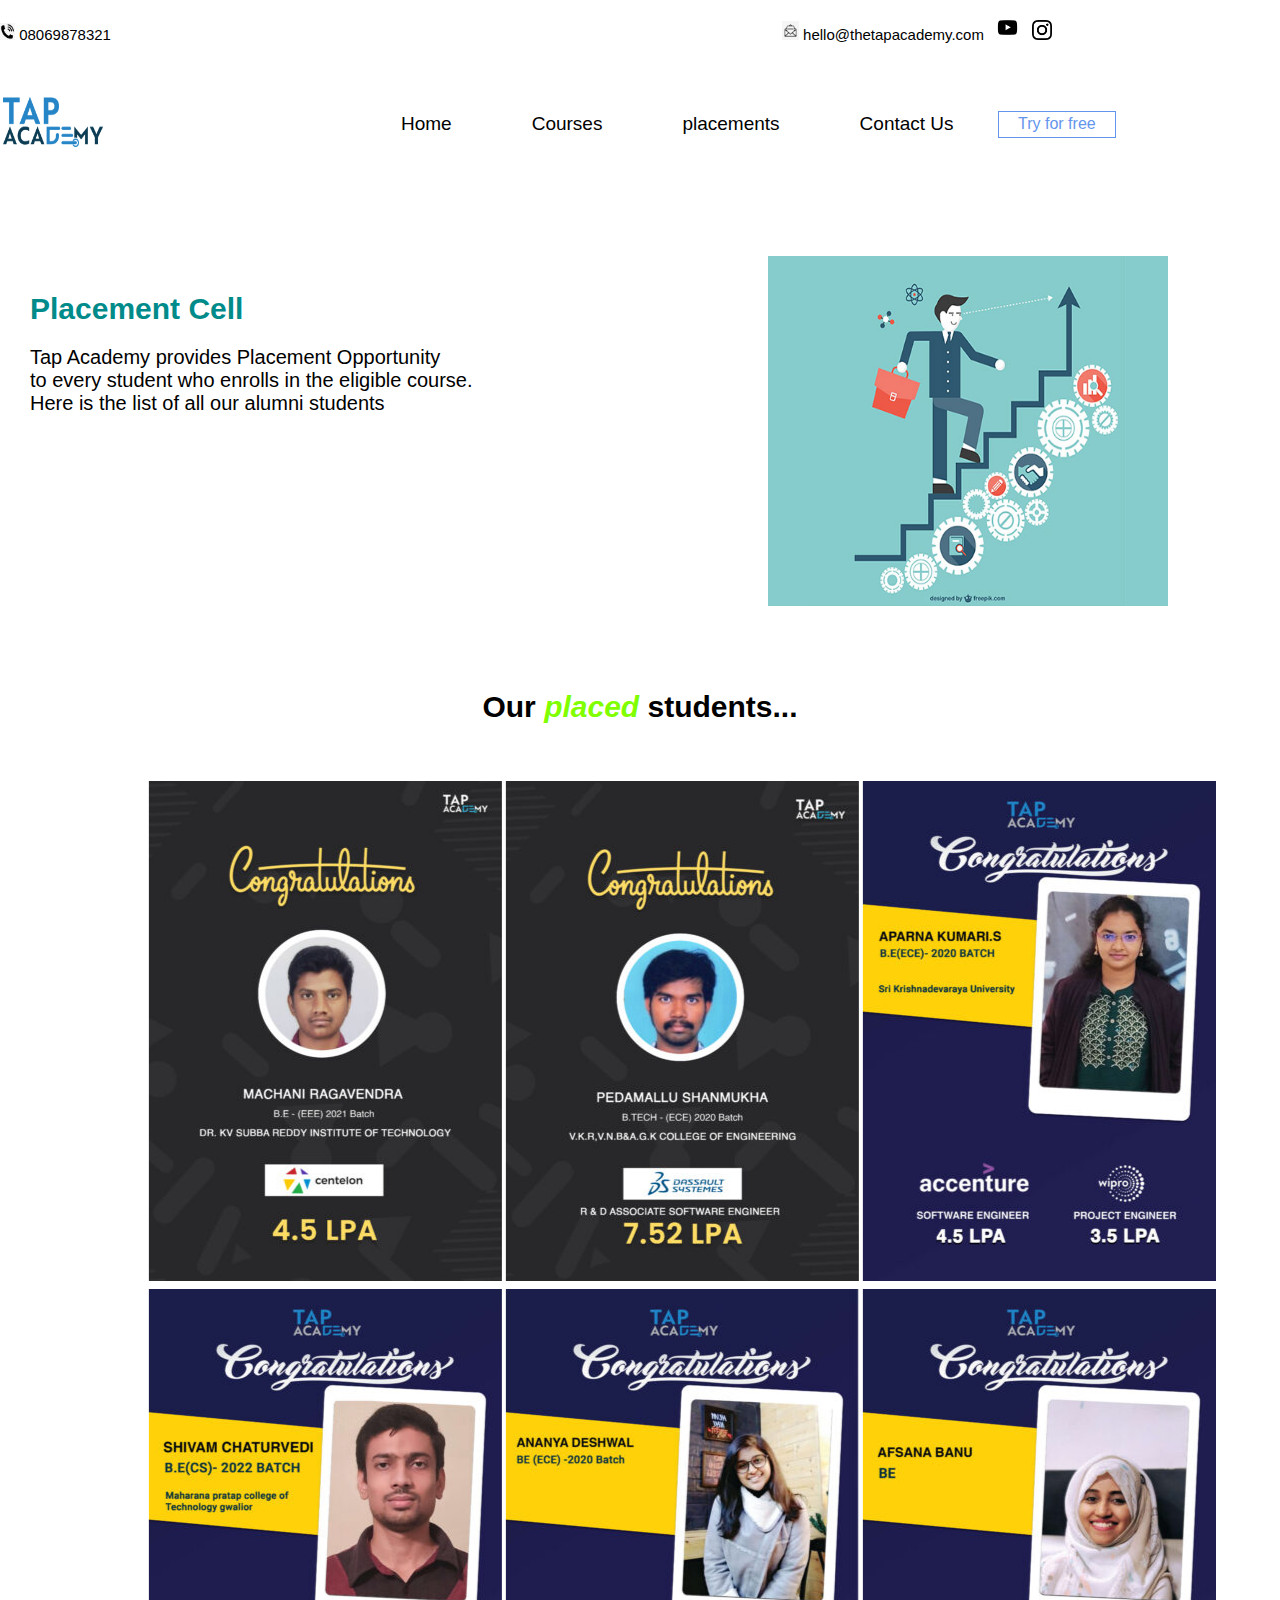
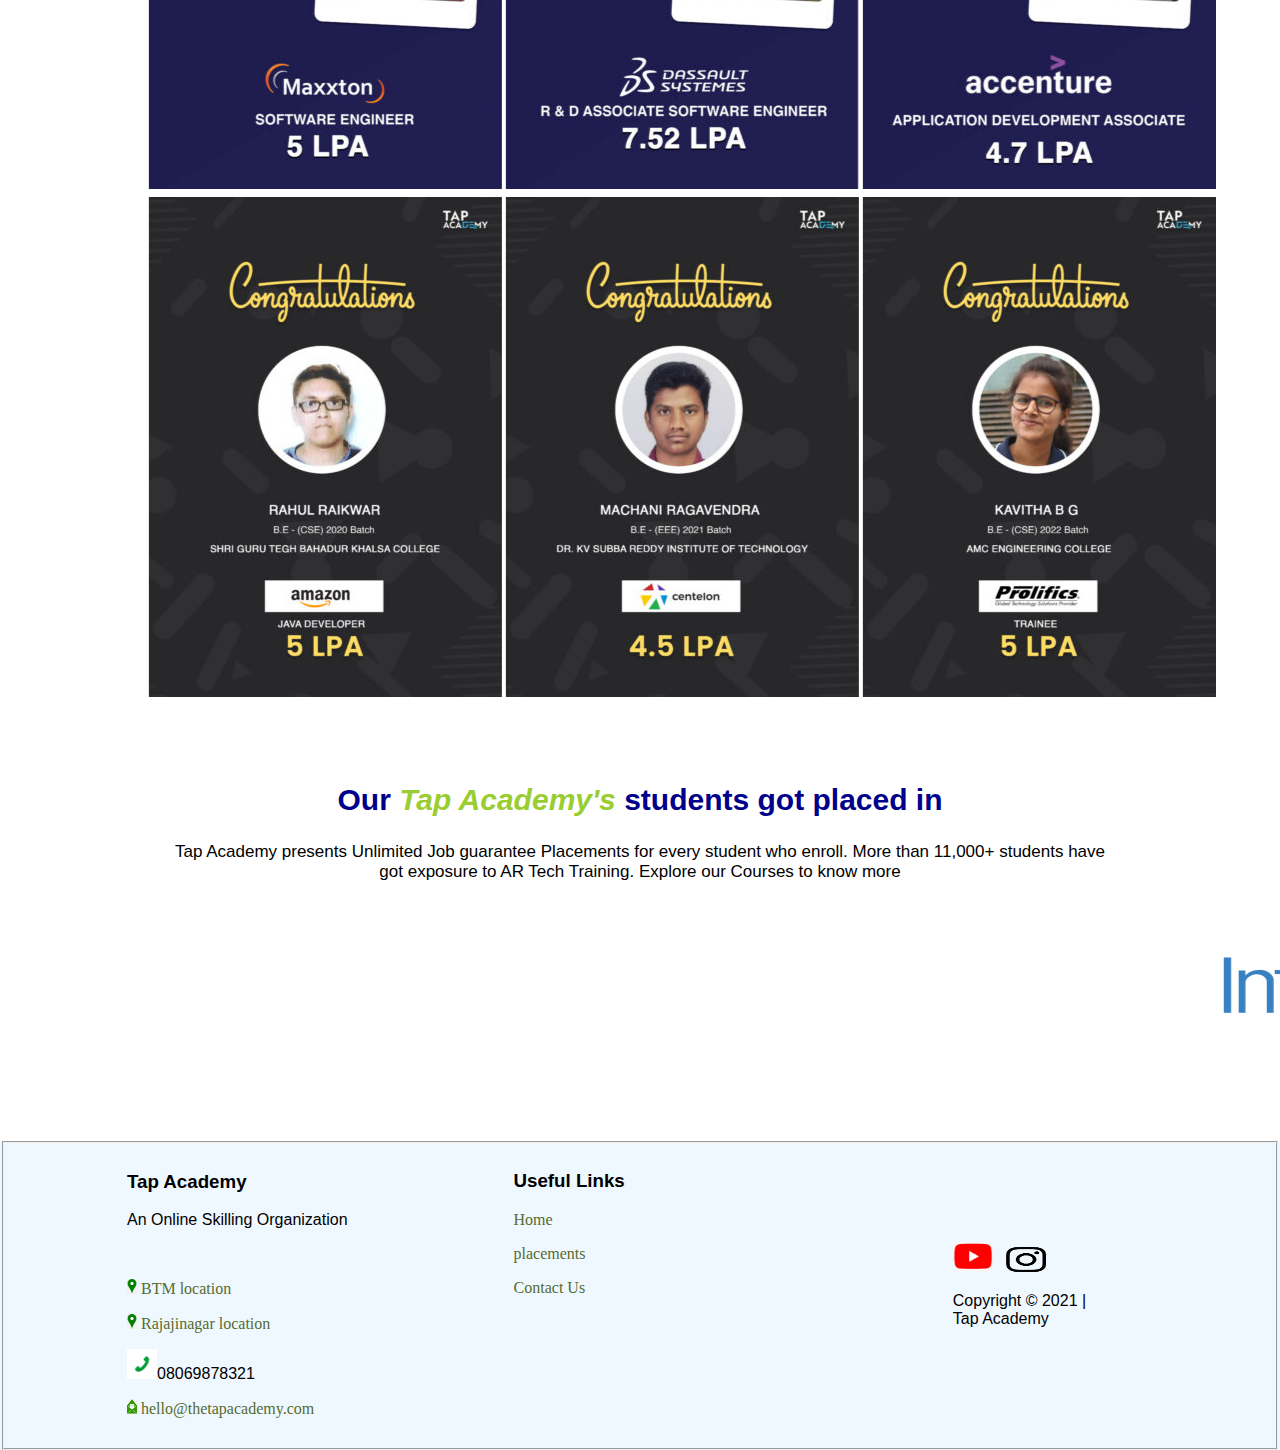
<file: placements.html>
<!DOCTYPE html>
<html lang="en">
<head>
    <meta charset="UTF-8">
    <meta name="viewport" content="width=device-width, initial-scale=1.0">
    <title>Placements</title>
    <link rel="stylesheet" href="external4.css">
    <link rel="icon" href="taplogo.jpeg">
    <style background:light blue;>
        header{
            font-family: 'Lucida Sans', 'Lucida Sans Regular', 'Lucida Grande', 'Lucida Sans Unicode', Geneva, Verdana, sans-serif;
            font-size: 15px;
        }
        #one{

        }
        
        nav{
            font-family: 'Gill Sans', 'Gill Sans MT', Calibri, 'Trebuchet MS', sans-serif;
            font-size: 19px;
           
        }
       

        
    </style>
</head>
<body>
    <body>
        <header>
            <p id="one"> <img src="phonelogo.jpg" alt="call:" height="17px" width="15px"> </img>
                08069878321
                &nbsp; &nbsp; &nbsp; &nbsp; &nbsp; &nbsp; &nbsp; &nbsp; &nbsp; &nbsp; &nbsp; &nbsp; &nbsp; &nbsp;
                &nbsp; &nbsp; &nbsp; &nbsp; &nbsp; &nbsp; &nbsp; &nbsp; &nbsp; &nbsp; &nbsp; &nbsp; &nbsp; &nbsp;
                &nbsp; &nbsp; &nbsp; &nbsp; &nbsp; &nbsp; &nbsp; &nbsp; &nbsp; &nbsp; &nbsp; &nbsp; &nbsp; &nbsp;
                &nbsp; &nbsp; &nbsp; &nbsp; &nbsp; &nbsp; &nbsp; &nbsp; &nbsp; &nbsp; &nbsp; &nbsp; &nbsp; &nbsp;
                &nbsp; &nbsp; &nbsp; &nbsp; &nbsp; &nbsp; &nbsp; &nbsp; &nbsp; &nbsp; &nbsp; &nbsp; &nbsp; &nbsp;
                &nbsp; &nbsp; &nbsp; &nbsp; &nbsp; &nbsp; &nbsp; &nbsp; &nbsp; &nbsp;
                 <img src="mailicon.webp" alt="email:" height="19px" width="17px"></img>
                 hello@thetapacademy.com &nbsp;
                 <a href="https://www.youtube.com/@TAPACADEMY" target="_blank">
                    <img src="ytlogoicon.png" alt="" height="25px" width="23px"></img></a> &nbsp;
                    <a href="https://www.instagram.com/tapacademy.online/?utm_source=ig_web_button_share_sheet&igshid=ZDNlZDc0MzIxNw==" target="_blank">
                        <img src="logo-instagram.png" alt="" height="20px" width="20px"></img></a>
            
            </p>
        </header>
        <p>&nbsp;</p>
        <table>
            <tr>
                <td> <img src="the-tap-academy-logo-01.png" alt="" height="50px" width="100px">
                </td>
                <td width="250"></td>
    
                <td>
                    <nav class="dropdownmenu">
            
           
                <ul>
                    <li><a href="index.html">Home</a></li>
                    <li><a href="#">Courses</a>
                        <ul id="submenu">
                                                      
                            <li><a href="fullstack.html">Full Stack Development</a></li>                                
                            <li><a href="dsa.html">Data Structures and Algorithms</a></li>
                        </ul>
                    </li>        
                        <li><a href="placements.html">placements</a></li>
                        <li><a href="contact.html">Contact Us</a></li>
                </ul>
                           
             
        
        </nav>
        
    </td>
    <td>
        <a style="text-decoration: none;
        height: 0.1%;
        width: 70px;
        font-family:'Franklin Gothic Medium', 'Arial Narrow', Arial, sans-serif;
        " 
        id="two" href="registration.html">&nbsp;Try for free&nbsp;</a>
    </td>
            </tr>
    
        </table>
        <p>&nbsp;</p>
        <p>&nbsp;</p>
        <section>
            <h1 class="one" style="
            color:darkcyan;
            font-size: 30px;">Placement Cell</h1>
            
            <p class="two">
                Tap Academy provides Placement Opportunity <br>to every student who enrolls in the eligible course. <br>
                Here is the list of all our alumni students 

    
    
            </p>
                 <p>&nbsp;</p>
                 <p>&nbsp;</p>
        </section>
        <aside>
            <img src="placement.jpg" alt="" height="350px" width="400px">
        
        </aside>
        <h1 class="one" style="margin-top: 30%; font-size: 30px; text-align: center;">Our <span style="color: chartreuse;
        "><i>placed</i> </span>students...</h1>
        <p>&nbsp;</p>
        <marquee behavior="alternate" direction="">
        <table>
            <tr>
                <td width="70px"></td>
                <td>
                    <img src="placementimg.jpg" alt="">
                </td>
                <td>
                    <img src="placementimg1.jpg" alt="">
                </td>
                <td>
                    <img src="placementimg2.jpg" alt="">
                </td>
            </tr>
            <tr>
                <td width="70px"></td>
                <td>
                    <img src="placementimg3.jpg" alt="">
                </td>
                <td>
                    <img src="placementimg4.jpg" alt="">
                </td>
                <td>
                    <img src="placementimg5.jpg" alt="">
                </td>
               
                
            </tr>
            <tr>
                <td width="70px"></td>
                <td>
                    <img src="placementimg6.jpg" alt="">
                </td> <td>
                    <img src="placementimg.jpg" alt="">
                </td> <td>
                    <img src="p.jpg" alt="">
                </td>
            </tr>
            
        </table><p>&nbsp;</p>
    </marquee>
    <h2 class="one" style="font-size: 30px; color: darkblue;text-align: center;">Our <span style="color: yellowgreen;
    "><i>Tap Academy's</i></span>  students got placed in</h2>
    <p class="two" style="text-align: center; font-size: 17px;">Tap Academy presents Unlimited  Job guarantee Placements for every student who enroll.
        More than 11,000+ students have <br>got exposure to AR Tech Training. Explore our Courses to know more </p>
        <p>&nbsp;</p>
        
        <marquee behavior="" direction="">
    <table>
        <tr>
            <td>
                <img src="infosyslogo.png" alt="" height="70px" width="200px">

            </td>
            <td width="50px"></td>
            <td>
                <img src="Deloitte-logo.png" alt="" height="90px" width="200px">
            </td>
            <td width="50px"></td>
            <td>
                <img src="Accenture-logo.png" alt="" height="110px" width="200px">
            </td>
            <td width="50px"></td>
            <td>
                <img src="Intel-Logo.png" alt="" height="80px" width="200px">
            </td>
            <td width="50px"></td>
            <td>
                <img src="Cisco-logo.png" alt="" height="90px" width="200px">
            </td>
            
        </tr>
    </table>
</marquee>
    <p>
        &nbsp;
    </p>
    <p>
        &nbsp;
    </p>
    <footer>
        <fieldset>
            <table>
                <tr>
                    <td width="50px"></td>
                    <td width="50px"></td>
                    <td>
                        
                        <h3>Tap Academy</h3>
                        <p>An Online Skilling Organization </p>
                        <p>&nbsp;
                        </p>
                        
                        <p>
                            <a href="https://maps.app.goo.gl/3NQNSCd9TTunp6Uf8" target="_blank">
                                <img src="locationlogo.png" alt="" height="15px" width="10px">&nbsp;BTM location</a>
                        </p>
                        <p>
                            <a href="https://maps.app.goo.gl/HsqwvgzCGcMjZY477" target="_blank">
                                <img src="locationlogo.png" alt="" height="15px" width="10px">&nbsp;Rajajinagar location</a>
                        </p>
                        <p>
                            
                            <img src="phone_logo.avif" alt="" height="30px" width="30px">08069878321
                        </p>
                        <p>
                            <a href="https://www.gmail.com/" target="_blank">
                                <img src="maillogo.png" alt="" height="15px" width="10px">&nbsp;hello@thetapacademy.com </a>
                        </p>
                        
                    </td>
                    <td width="50px"></td>
                    <td width="50px"></td>
                    <td width="50px"></td>
                    <td>
                
                            <h3>Useful Links</h3>
                        
                        <p>
                            <a href="index.html">Home</a>
                        </p>
                        <p>
                            <a href="placements.html">placements</a>
                        </p>
                        <p>
                            <a href="contact.html">Contact Us</a>
                        </p>
                        <p>
                            &nbsp;
                        </p>
                        <p>
                            &nbsp;<br>
                            &nbsp;
                            &nbsp;<br>
                            &nbsp; &nbsp;<br>
                            &nbsp;
                        </p>
                    </td>
                    <td width="50px"></td>
                    <td width="50px"></td>
                    <td width="50px"></td>
                    <td width="50px"></td>
                    <td width="50px"></td>
                    <td width="50px"></td>
                    <td>
                        <a href="https://www.youtube.com/@TAPACADEMY" target="_blank"><img src="ytlogo.png" alt="" height="30px" width="40px"></a>&nbsp;&nbsp;
                        <a href="https://www.instagram.com/tapacademy.online/?utm_source=ig_web_button_share_sheet&igshid=ZDNlZDc0MzIxNw==" target="_blank" target="_blank"><img src="instalogo.png" alt="" height="25px" width="40px"></a>
                        <p>Copyright © 2021 |<br> Tap Academy</p>
                    </td>
                    
                </tr>
            </table>
        </fieldset>
    </footer>
</body>
</html>
</file>
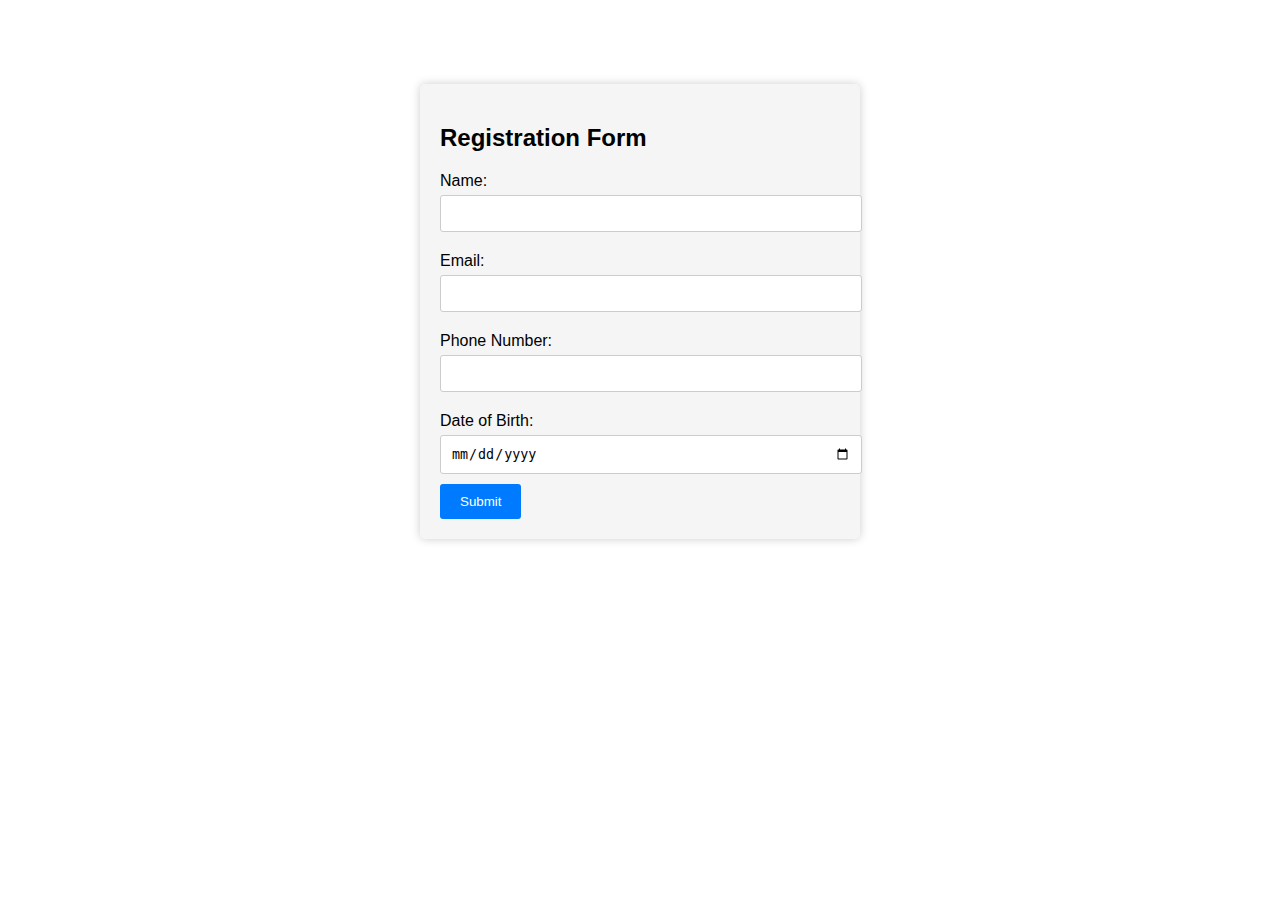
<file: registration.html>
<!DOCTYPE html>
<html lang="en">
<head>
    <meta charset="UTF-8">
    <meta name="viewport" content="width=device-width, initial-scale=1.0">
    <title>Contact Us</title>
    
    <link rel="icon" href="taplogo.jpeg">

    <style>
        /* Basic CSS styling for the form */
        body {
            font-family: Arial, sans-serif;
        }

        .container {
            max-width: 400px;
            margin: 0 auto;
            padding: 20px;
            background-color: #f5f5f5;
            border-radius: 5px;
            box-shadow: 0 0 10px rgba(0, 0, 0, 0.2);
        }

        label {
            display: block;
            margin-top: 10px;
        }

        input[type="text"],
        input[type="email"],
        input[type="tel"],
        input[type="date"] {
            width: 100%;
            padding: 10px;
            margin-top: 5px;
            margin-bottom: 10px;
            border: 1px solid #ccc;
            border-radius: 3px;
        }

        input[type="submit"] {
            background-color: #007BFF;
            color: #fff;
            padding: 10px 20px;
            border: none;
            border-radius: 3px;
            cursor: pointer;
        }

        input[type="submit"]:hover {
            background-color: #0056b3;
        }
    </style>
</head>
<body>
    <p>&nbsp;</p>
    <p>&nbsp;</p>
    <div class="container">
        <h2>Registration Form</h2>
        <form action="#" method="post">
            <label for="name">Name:</label>
            <input type="text" id="name" name="name" required>

            <label for="email">Email:</label>
            <input type="email" id="email" name="email" required>

            <label for="phone">Phone Number:</label>
            <input type="tel" id="phone" name="phone" required>

            <label for="dob">Date of Birth:</label>
            <input type="date" id="dob" name="dob" required>

            <input type="submit" value="Submit">
        </form>
    </div>
    <p>&nbsp;</p>
</body>
</html>
</file>
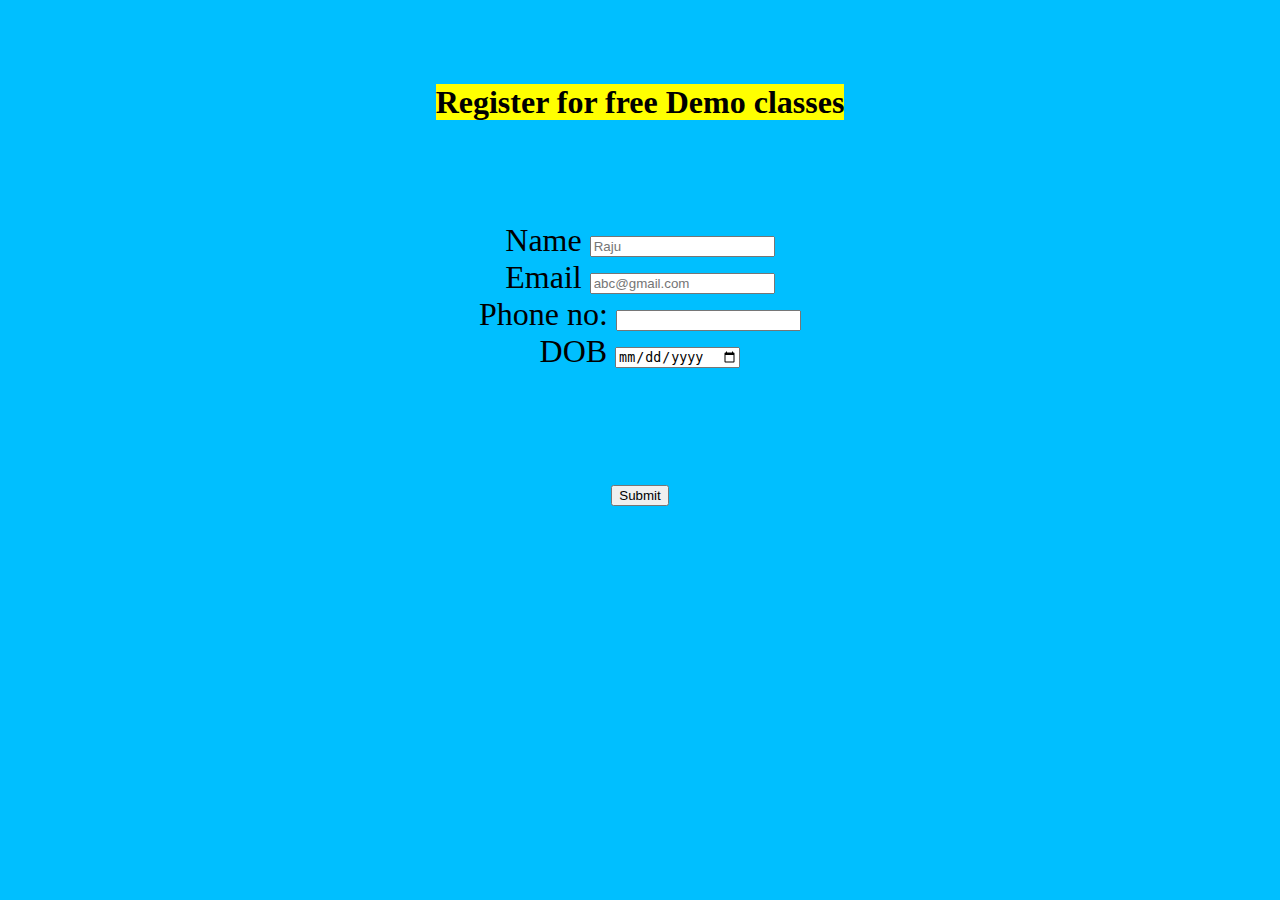
<file: registration_form.html>
<!DOCTYPE html>
<html lang="en">
<head>
    <meta charset="UTF-8">
    <meta name="viewport" content="width=device-width, initial-scale=1.0">
    <title>Register for free demo</title>
    <link rel="icon" href="taplogo.jpeg">
</head>
<body bgcolor="#00BFFF">
    <center>
        <p>&nbsp;</p>
        <p>&nbsp;</p>
        
        <font face="" size="6px">
            <form action="">
            <legend><b> <mark>

                Register for free Demo classes</b></legend>
            <p>&nbsp;</p>
            <label for="">Name </label>
            <input type="text" id="" required placeholder="Raju"> <br>
            
            <label for="">Email</label>
            <input type="email" name="" id="" required placeholder="abc@gmail.com" pattern="[^ @]*@[^ @]*"> <br>
           
            <label for="">Phone no:</label>
            <input type="number" name="" id="" required pattern="[6-9]{1}[0-9]{9}"> <br>
            
            <label for="">DOB</label>
            <input type="date" name="" id="" > <br>
            <p>&nbsp;</p>
            <input type="submit">
        </form>
        </font>
        
    </center>
    
</body>
</html>
</file>
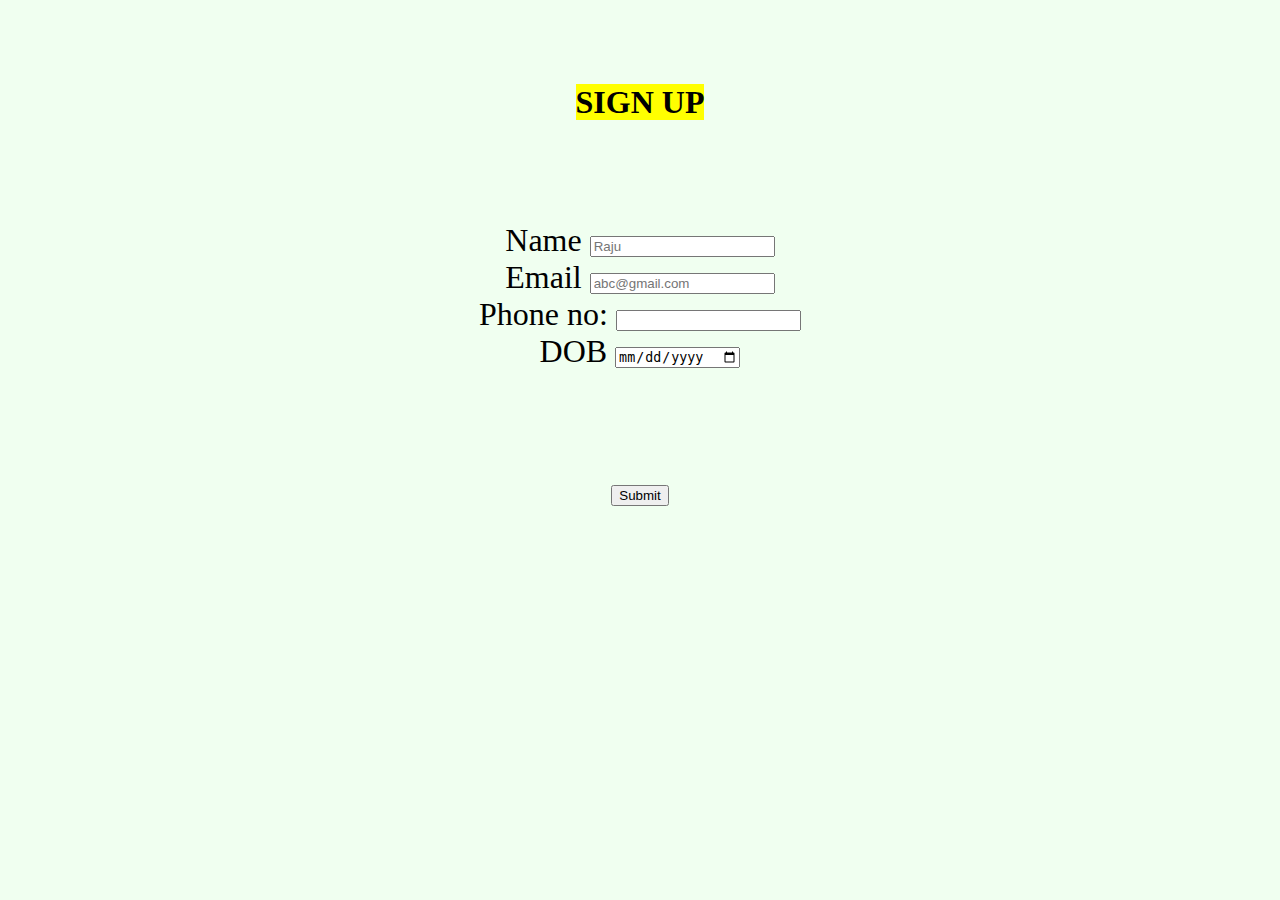
<file: signup.html>
<!DOCTYPE html>
<html lang="en">
<head>
    <meta charset="UTF-8">
    <meta name="viewport" content="width=device-width, initial-scale=1.0">
    <title>sign up</title>
    <link rel="icon" href="taplogo.jpeg">
</head>
<body bgcolor="#F0FFF0">
    <center>
        <p>&nbsp;</p>
        <p>&nbsp;</p>
        
        <font face="" size="6px">
            <form action="">
            <legend><b> <mark>

                SIGN UP</b></legend>
            <p>&nbsp;</p>
            <label for="">Name </label>
            <input type="text" id="" required placeholder="Raju"> <br>
            
            <label for="">Email</label>
            <input type="email" name="" id="" required placeholder="abc@gmail.com" pattern="[^ @]*@[^ @]*"> <br>
           
            <label for="">Phone no:</label>
            <input type="number" name="" id="" required pattern="[6-9]{1}[0-9]{9}"> <br>
            
            <label for="">DOB</label>
            <input type="date" name="" id="" > <br>
            <p>&nbsp;</p>
            <input type="submit">
        </form>
        </font>
        
    </center>
    
    
</body>
</html>
</file>
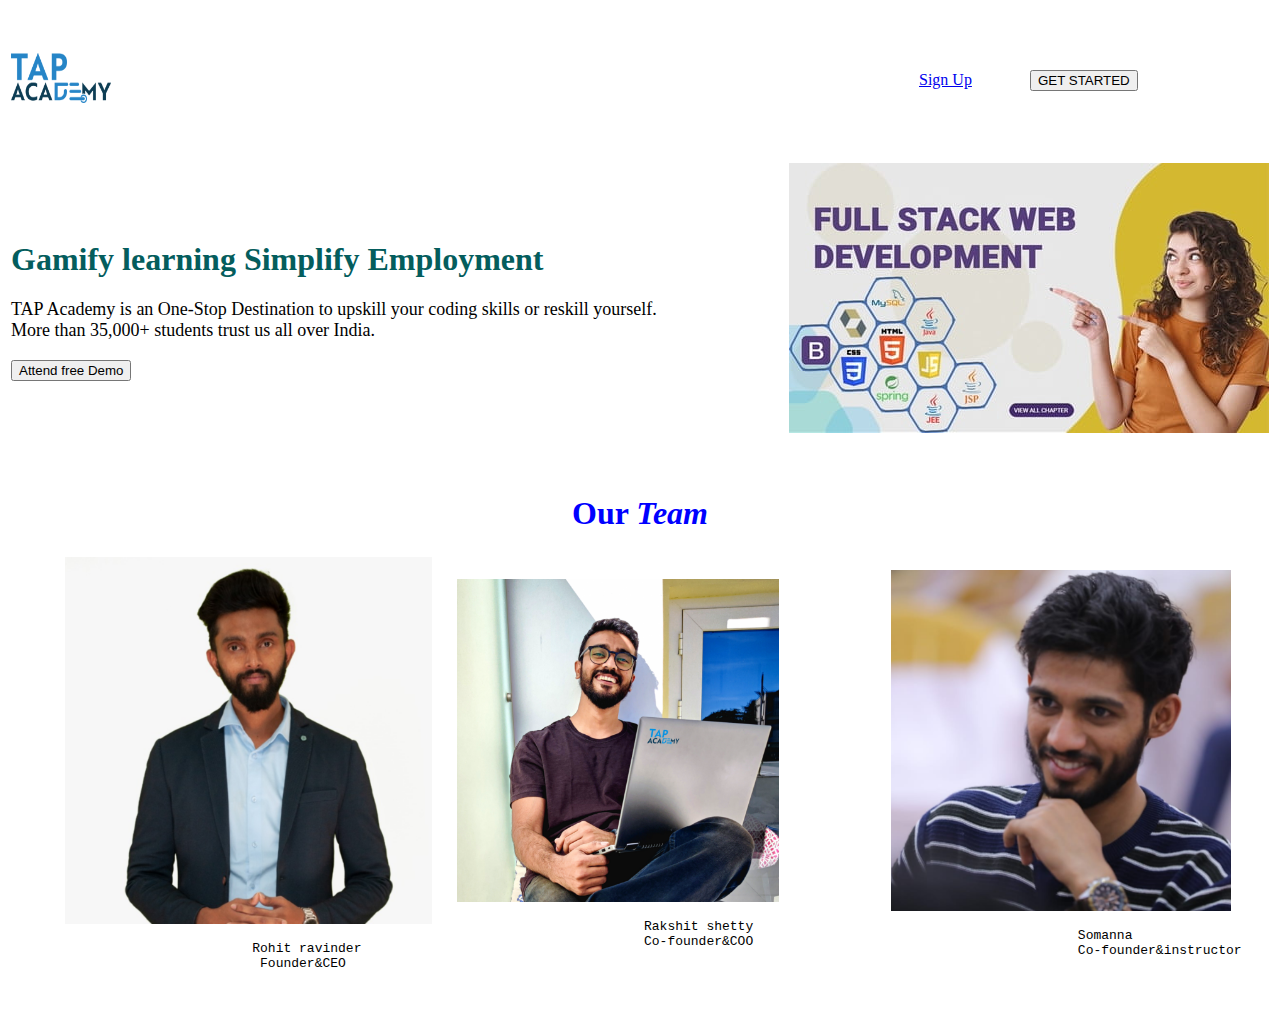
<file: tryfree.html>
<!DOCTYPE html>
<html lang="en">
<head>
    <meta charset="UTF-8">
    <meta name="viewport" content="width=device-width, initial-scale=1.0">
    <title>Try for free</title>
    <link rel="icon" href="taplogo.jpeg">
</head>
<body>
    <font face="cursive" size="3px">
        <p>
        
                 &nbsp; &nbsp; &nbsp; &nbsp; &nbsp; &nbsp; &nbsp; &nbsp; &nbsp; &nbsp; &nbsp; &nbsp; &nbsp; &nbsp;
                 &nbsp; &nbsp; &nbsp; &nbsp; &nbsp; &nbsp; &nbsp; &nbsp; &nbsp; &nbsp;
                &nbsp; &nbsp; &nbsp; &nbsp; &nbsp; &nbsp; &nbsp; &nbsp; &nbsp; &nbsp; &nbsp; &nbsp; &nbsp; &nbsp;
               
                    <table>
                        <tr>
                            <td><img src="the-tap-academy-logo-01.png" alt="tap academy" height="50px" width="100px"></td>
                            <td width="800"> </td>
        
                           
                            <td><a href="signup.html">Sign Up</a></td>
                            <td width="50"></td>
        
                            <td><button onclick="window.location.href = 'https://learn.thetapacademy.com/learn/Full-Stack-Web-Development---DSA---Python';">GET STARTED</button></td>
                        </tr>
                    </table>
                </center>
        </font>
        <p>&nbsp;</p>
        <table>
            <tr>
                <td>
                
            <font face="cursive" size="3px" color="#045D5D">
            <h1>Gamify learning Simplify Employment</h1>
            </font>
                
                    <font face="cursive" size="4px">
        
                    
                    <p>
                        TAP Academy is an One-Stop Destination 
                        to upskill your coding skills or reskill
                         yourself. More than 35,000+ students trust us all over India.
        
        
                    </p>
                    <form action="registration_form.html">
                        <button type="submit">Attend free Demo </button>
                    </form>
                </font>
                </td>
                <td width="100"></td>
                <td>
                   
                    <img src="full-stack-web-development.jpeg" alt="">
                </td>
            </tr>
        </table> 
        <p>&nbsp;</p>
        <center>
            <font face="" size="" color="blue">
                <h1>Our <i>Team</i></h1>
            </font>
        </center>
        <table>
            <tr>
                <td width="50px">
                </td>
                <td>
                    <img src="founder.png" alt="" height="300%" width="110%">
                    <pre>
                        Rohit ravinder
                         Founder&CEO
                    </pre>
                </td>
                <td width="50px"></td>
                <td>
                    <img src="coo.png" alt="" height="80%" width="75%">
                    <pre>
                        Rakshit shetty
                        Co-founder&COO
                    </pre>
                </td>
                <td>
                    <img src="co-founder.png" alt="" height="100%" width="90%">
                    <pre>
                        Somanna
                        Co-founder&instructor
                    </pre>
                </td>
            </tr>
        </table>
</body>
</html>
</file>
<file: external3.css>
body {
    margin: 0;
    padding: 0;
}
a:visited{
    color:brown;

}
a:hover{
    color:blueviolet;
}

a{
    
    font-family:Cambria, Cochin, Georgia, Times, 'Times New Roman', serif;
    text-decoration: none;
    color:darkolivegreen;
    
}

.dropdownmenu ul, .dropdownmenu li {
    margin: 0;
    padding: 0;
}

.dropdownmenu ul {
    background-color: black;
    list-style: none;
    
}

.dropdownmenu li {
    float: left;
    position: relative;
    width: auto;
}

.dropdownmenu a {
    display: block;
    padding: 15px 40px;
    text-align: center;
    text-decoration: none;
    transition: all 0.25s ease;
    color: black;
    font-family: 'Gill Sans', 'Gill Sans MT', Calibri, 'Trebuchet MS', sans-serif;
}

.dropdownmenu li:hover {
    background-color: grey;
    color: black;
}

.dropdownmenu ul#submenu {

    display: none;
    position: absolute;
    top: 100%;
    left: 0;
    background-color: #0b090cd3;
   
}

.dropdownmenu ul#submenu li:hover{
    white-space: nowrap;
    background-color: aqua;
}
.dropdownmenu ul#submenu li{
    white-space: nowrap;
    background-color: rgba(10, 9, 10, 0.377);
    width: 100%;
}


.dropdownmenu li:hover ul#submenu {
    display: block;
    
}

#two{
        border: solid 1px;
        border-color:cornflowerblue;
        color: cornflowerblue;
        padding-left: 15px;
        padding-top: 3px;
        padding-right: 15px; 
        padding-bottom: 5px;
        font-family: 'Courier New', Courier, monospace;
        background-color:white;
        
        
        
        
    }
    
section{
    
    width: 100%;
    margin-top: 30px;
    padding-top: 20px;
    padding-left:30px ;
    font-family: cursive;
    font-size: 17px;
    background-color:azure;
    padding-bottom: 5%;
    height: 500px;
}
aside{
    text-align: left;
    width: 40%;
    margin-left: 60%;
    margin-top: -800px;
    height: 100px;
}
.one{
    
    font-family: 'Segoe UI', Tahoma, Geneva, Verdana, sans-serif; 
    font-size: 17px;
}
.two{
    font-family: Verdana, Geneva, Tahoma, sans-serif;
    text-align: center;
    
}
.three{
    font-family: 'Lucida Sans', 'Lucida Sans Regular', 'Lucida Grande', 'Lucida Sans Unicode', Geneva, Verdana, sans-serif;
}
footer{
    background-color:aliceblue;
    font-family: 'Trebuchet MS', 'Lucida Sans Unicode', 'Lucida Grande', 'Lucida Sans', Arial, sans-serif;
    

}
</file>
<file: external4.css>
body {
    margin: 0;
    padding: 0;
}
a:visited{
    color:brown;

}
a:hover{
    color:blueviolet;
}

a{
    
    font-family:Cambria, Cochin, Georgia, Times, 'Times New Roman', serif;
    text-decoration: none;
    color:darkolivegreen;
    
}

.dropdownmenu ul, .dropdownmenu li {
    margin: 0;
    padding: 0;
}

.dropdownmenu ul {
    background-color: black;
    list-style: none;
    
}

.dropdownmenu li {
    float: left;
    position: relative;
    width: auto;
}

.dropdownmenu a {
    display: block;
    padding: 15px 40px;
    text-align: center;
    text-decoration: none;
    transition: all 0.25s ease;
    color: black;
    font-family: 'Gill Sans', 'Gill Sans MT', Calibri, 'Trebuchet MS', sans-serif;
}

.dropdownmenu li:hover {
    background-color: grey;
    color: black;
}

.dropdownmenu ul#submenu {

    display: none;
    position: absolute;
    top: 100%;
    left: 0;
    background-color: #0b090cd3;
   
}

.dropdownmenu ul#submenu li:hover{
    white-space: nowrap;
    background-color: aqua;
}
.dropdownmenu ul#submenu li{
    white-space: nowrap;
    background-color: rgba(10, 9, 10, 0.377);
    width: 100%;
}


.dropdownmenu li:hover ul#submenu {
    display: block;
    
}
#two{
    border: solid 1px;
    border-color:cornflowerblue;
    color: cornflowerblue;
    padding-left: 15px;
    padding-top: 3px;
    padding-right: 15px; 
    padding-bottom: 5px;
    font-family: 'Courier New', Courier, monospace;
    background-color:white;
    
    
    
    
}
section{
    
    width: 100%;
    margin-top: 30px;
    padding-top: 20px;
    padding-left:30px ;
    font-family: cursive;
    font-size: 17px;
    
    padding-bottom: 5%;
    height: 100px;
}
aside{
    text-align: left;
    width: 40%;
    margin-left: 60%;
    margin-top: -180px;
    height: 50px;
}
.one{
    
    font-family: 'Segoe UI', Tahoma, Geneva, Verdana, sans-serif; 
    font-size: 17px;
}
.two{
    font-family: Verdana, Geneva, Tahoma, sans-serif;
    font-size: 20px;
    
}
footer{
    background-color:aliceblue;
    font-family: 'Trebuchet MS', 'Lucida Sans Unicode', 'Lucida Grande', 'Lucida Sans', Arial, sans-serif;
    

}
</file>
